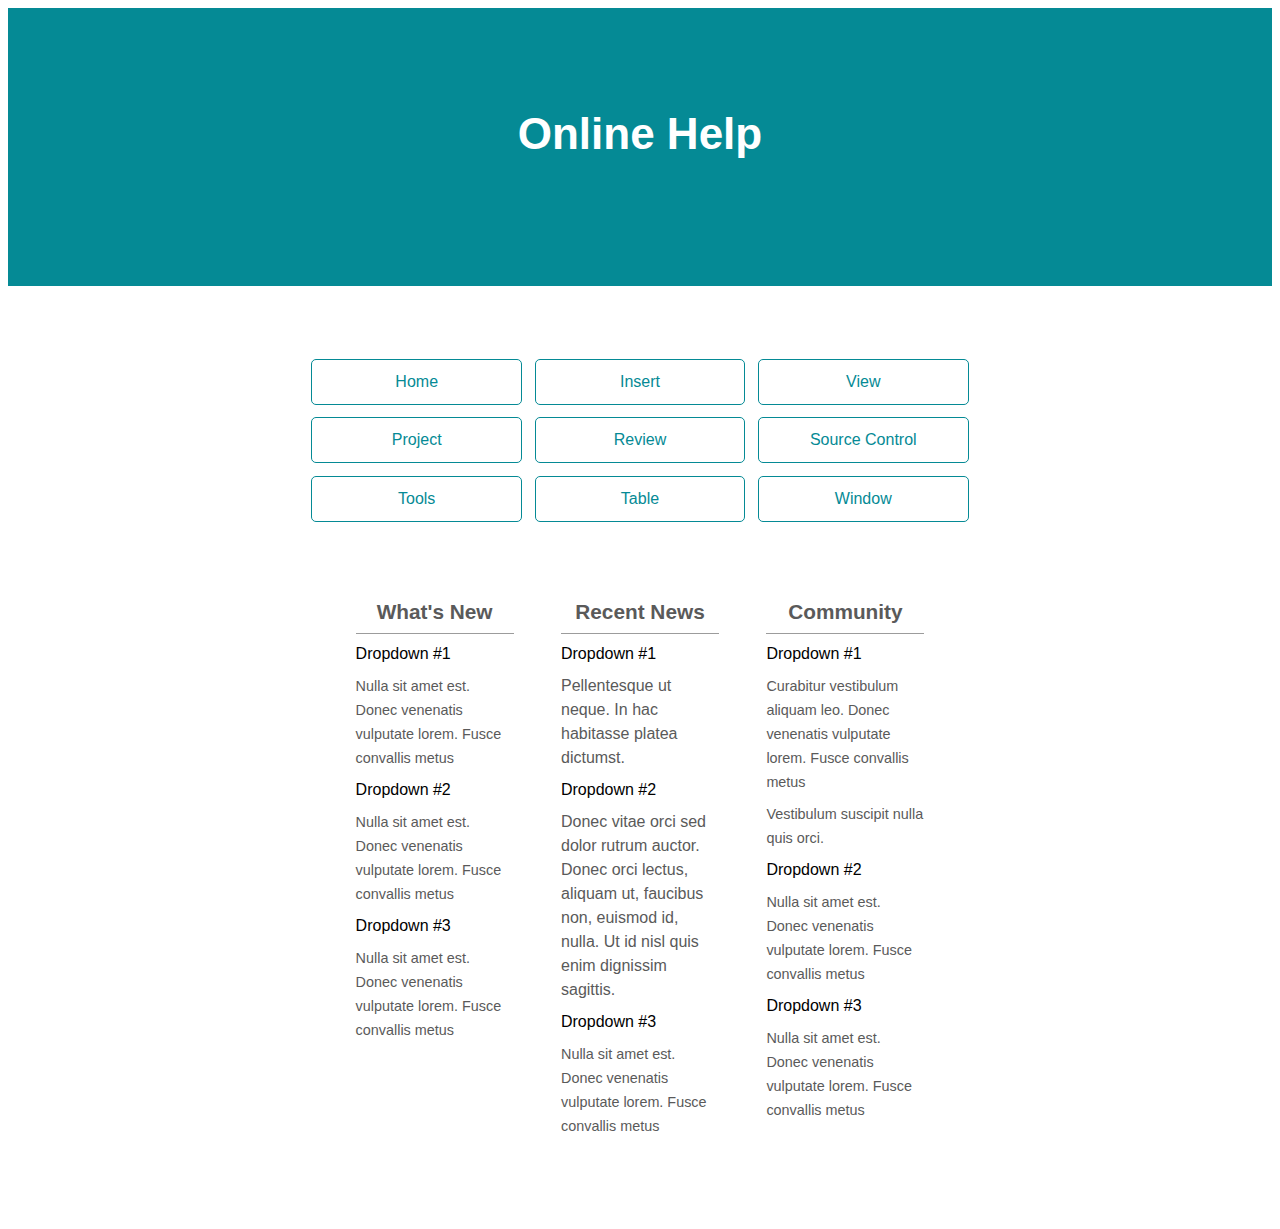
<file: Content/Home.htm>
﻿<?xml version="1.0" encoding="utf-8"?>
<html xmlns:MadCap="http://www.madcapsoftware.com/Schemas/MadCap.xsd" MadCap:lastBlockDepth="7" MadCap:lastHeight="1410" MadCap:lastWidth="899" class="home-page" style="mc-master-page: url('Resources/MasterPages/HomePage.flmsp');" MadCap:searchable="False" MadCap:onlyLocalStylesheets="True">
    <head>
        <link href="Resources/Stylesheets/StylesForHomePage.css" rel="stylesheet" type="text/css" />
    </head>
    <body>
        <div class="topic-hero">
            <h1><MadCap:variable name="General.ProductName" /> Online Help</h1>
            <MadCap:searchBarProxy data-mc-skin="/Project/Skins/SearchHome.flskn" />
        </div>
        <div class="home-tiles-container">
            <div class="home-tiles">
                <div>
                    <p class="tile-title"><a href="Sample Landing Topic.htm" class="home-button">Home</a>
                    </p>
                </div>
                <div>
                    <p class="tile-title"><a href="Sample Landing Topic.htm" class="home-button">Insert</a>
                    </p>
                </div>
                <div>
                    <p class="tile-title"><a href="Sample Landing Topic.htm" class="home-button">View</a>
                    </p>
                </div>
            </div>
            <div class="home-tiles">
                <div>
                    <p class="tile-title"><a href="Sample Landing Topic.htm" class="home-button">Project</a>
                    </p>
                </div>
                <div>
                    <p class="tile-title"><a href="Sample Landing Topic.htm" class="home-button">Review</a>
                    </p>
                </div>
                <div>
                    <p class="tile-title"><a href="Sample Landing Topic.htm" class="home-button">Source Control</a>
                    </p>
                </div>
            </div>
            <div class="home-tiles">
                <div>
                    <p class="tile-title"><a href="Sample Landing Topic.htm" class="home-button">Tools</a>
                    </p>
                </div>
                <div>
                    <p class="tile-title"><a href="Sample Landing Topic.htm" class="home-button">Table</a>
                    </p>
                </div>
                <div>
                    <p class="tile-title"><a href="Sample Landing Topic.htm" class="home-button">Window</a>
                    </p>
                </div>
            </div>
        </div>
        <div class="info-container">
            <div class="info-section">
                <div>
                    <p class="info-title">What's New</p>
                    <MadCap:dropDown>
                        <MadCap:dropDownHead>
                            <MadCap:dropDownHotspot>Dropdown #1</MadCap:dropDownHotspot>
                        </MadCap:dropDownHead>
                        <MadCap:dropDownBody>
                            <p class="info-content">Nulla sit amet est. Donec venenatis vulputate lorem. Fusce convallis metus </p>
                        </MadCap:dropDownBody>
                    </MadCap:dropDown>
                    <MadCap:dropDown>
                        <MadCap:dropDownHead>
                            <MadCap:dropDownHotspot>Dropdown #2 </MadCap:dropDownHotspot>
                        </MadCap:dropDownHead>
                        <MadCap:dropDownBody>
                            <p class="info-content">Nulla sit amet est. Donec venenatis vulputate lorem. Fusce convallis metus </p>
                        </MadCap:dropDownBody>
                    </MadCap:dropDown>
                    <MadCap:dropDown>
                        <MadCap:dropDownHead>
                            <MadCap:dropDownHotspot>Dropdown #3 </MadCap:dropDownHotspot>
                        </MadCap:dropDownHead>
                        <MadCap:dropDownBody>
                            <p class="info-content">Nulla sit amet est. Donec venenatis vulputate lorem. Fusce convallis metus </p>
                        </MadCap:dropDownBody>
                    </MadCap:dropDown>
                </div>
                <div>
                    <p class="info-title">Recent News</p>
                    <MadCap:dropDown>
                        <MadCap:dropDownHead>
                            <MadCap:dropDownHotspot>Dropdown #1</MadCap:dropDownHotspot>
                        </MadCap:dropDownHead>
                        <MadCap:dropDownBody>
                            <p>Pellentesque ut neque. In hac habitasse platea dictumst. </p>
                        </MadCap:dropDownBody>
                    </MadCap:dropDown>
                    <MadCap:dropDown>
                        <MadCap:dropDownHead>
                            <MadCap:dropDownHotspot>Dropdown #2</MadCap:dropDownHotspot>
                        </MadCap:dropDownHead>
                        <MadCap:dropDownBody>
                            <p>Donec vitae orci sed dolor rutrum auctor. Donec orci lectus, aliquam ut, faucibus non, euismod id, nulla. Ut id nisl quis enim dignissim sagittis.</p>
                        </MadCap:dropDownBody>
                    </MadCap:dropDown>
                    <MadCap:dropDown>
                        <MadCap:dropDownHead>
                            <MadCap:dropDownHotspot>Dropdown #3 </MadCap:dropDownHotspot>
                        </MadCap:dropDownHead>
                        <MadCap:dropDownBody>
                            <p class="info-content">Nulla sit amet est. Donec venenatis vulputate lorem. Fusce convallis metus </p>
                        </MadCap:dropDownBody>
                    </MadCap:dropDown>
                </div>
                <div>
                    <p class="info-title">Community</p>
                    <MadCap:dropDown>
                        <MadCap:dropDownHead>
                            <MadCap:dropDownHotspot>Dropdown #1</MadCap:dropDownHotspot>
                        </MadCap:dropDownHead>
                        <MadCap:dropDownBody>
                            <p class="info-content">Curabitur vestibulum aliquam leo. Donec venenatis vulputate lorem. Fusce convallis metus </p>
                            <p class="info-content">Vestibulum suscipit nulla quis orci.</p>
                        </MadCap:dropDownBody>
                    </MadCap:dropDown>
                    <MadCap:dropDown>
                        <MadCap:dropDownHead>
                            <MadCap:dropDownHotspot>Dropdown #2 </MadCap:dropDownHotspot>
                        </MadCap:dropDownHead>
                        <MadCap:dropDownBody>
                            <p class="info-content">Nulla sit amet est. Donec venenatis vulputate lorem. Fusce convallis metus </p>
                        </MadCap:dropDownBody>
                    </MadCap:dropDown>
                    <MadCap:dropDown>
                        <MadCap:dropDownHead>
                            <MadCap:dropDownHotspot>Dropdown #3 </MadCap:dropDownHotspot>
                        </MadCap:dropDownHead>
                        <MadCap:dropDownBody>
                            <p class="info-content">Nulla sit amet est. Donec venenatis vulputate lorem. Fusce convallis metus </p>
                        </MadCap:dropDownBody>
                    </MadCap:dropDown>
                </div>
            </div>
        </div>
    </body>
</html>
</file>
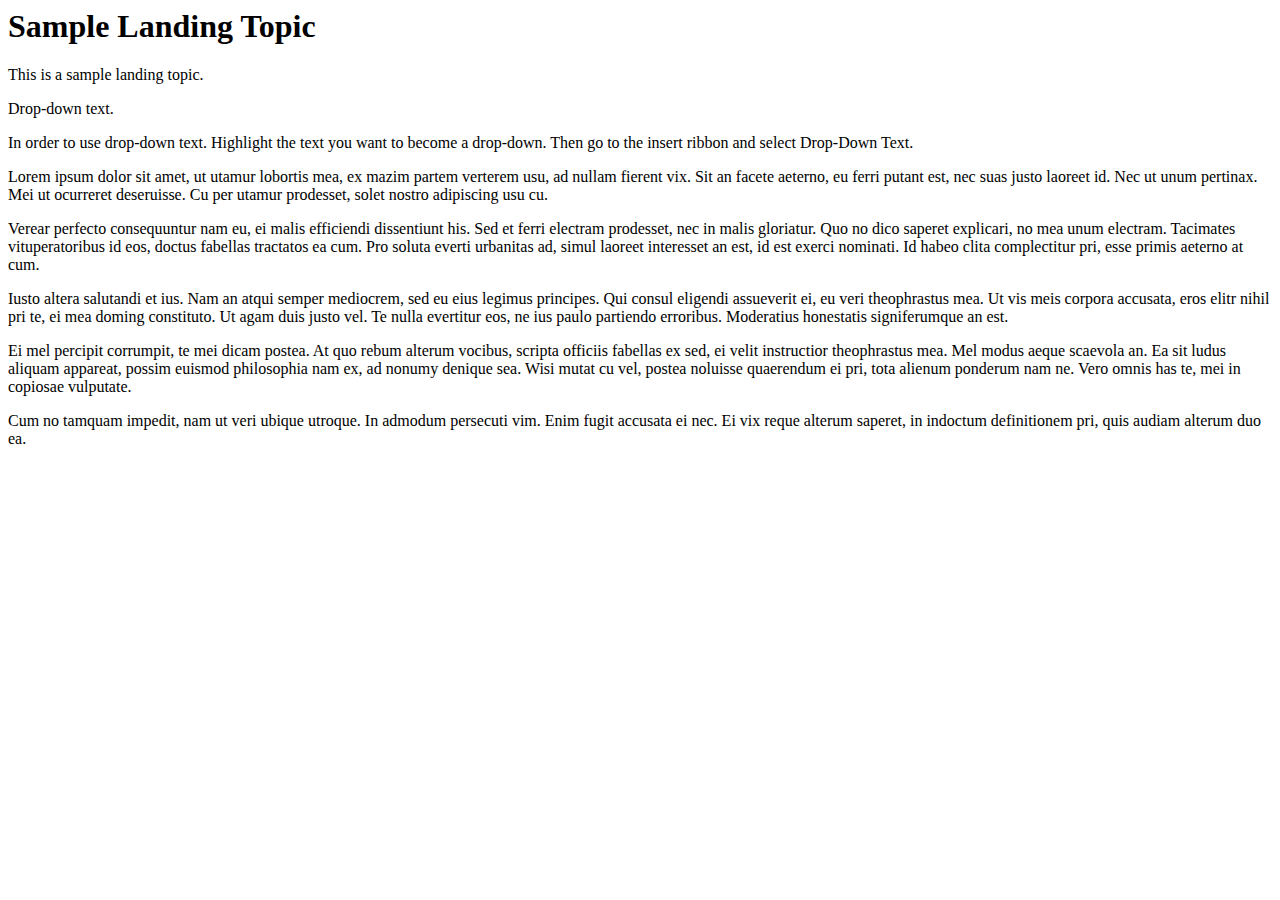
<file: Content/Sample Landing Topic.htm>
﻿<?xml version="1.0" encoding="utf-8"?>
<html xmlns:MadCap="http://www.madcapsoftware.com/Schemas/MadCap.xsd" MadCap:lastBlockDepth="4" MadCap:lastHeight="974" MadCap:lastWidth="526">
    <head>
    </head>
    <body>
        <h1>Sample Landing Topic</h1>
        <p>This is a sample landing topic. </p>
        <MadCap:dropDown>
            <MadCap:dropDownHead>
                <MadCap:dropDownHotspot>Drop-down text.</MadCap:dropDownHotspot>
            </MadCap:dropDownHead>
            <MadCap:dropDownBody>
                <p>In order to use drop-down text. Highlight the text you want to become a drop-down. Then go to the insert ribbon and select Drop-Down Text.</p>
            </MadCap:dropDownBody>
        </MadCap:dropDown>
        <p>Lorem ipsum dolor sit amet, ut utamur lobortis mea, ex mazim partem verterem usu, ad nullam fierent vix. Sit an facete aeterno, eu ferri putant est, nec suas justo laoreet id. Nec ut unum pertinax. Mei ut ocurreret deseruisse. Cu per utamur prodesset, solet nostro adipiscing usu cu.</p>
        <p>Verear perfecto consequuntur nam eu, ei malis efficiendi dissentiunt his. Sed et ferri electram prodesset, nec in malis gloriatur. Quo no dico saperet explicari, no mea unum electram. Tacimates vituperatoribus id eos, doctus fabellas tractatos ea cum. Pro soluta everti urbanitas ad, simul laoreet interesset an est, id est exerci nominati. Id habeo clita complectitur pri, esse primis aeterno at cum.</p>
        <p>Iusto altera salutandi et ius. Nam an atqui semper mediocrem, sed eu eius legimus principes. Qui consul eligendi assueverit ei, eu veri theophrastus mea. Ut vis meis corpora accusata, eros elitr nihil pri te, ei mea doming constituto. Ut agam duis justo vel. Te nulla evertitur eos, ne ius paulo partiendo erroribus. Moderatius honestatis signiferumque an est.</p>
        <p>Ei mel percipit corrumpit, te mei dicam postea. At quo rebum alterum vocibus, scripta officiis fabellas ex sed, ei velit instructior theophrastus mea. Mel modus aeque scaevola an. Ea sit ludus aliquam appareat, possim euismod philosophia nam ex, ad nonumy denique sea. Wisi mutat cu vel, postea noluisse quaerendum ei pri, tota alienum ponderum nam ne. Vero omnis has te, mei in copiosae vulputate.</p>
        <p>Cum no tamquam impedit, nam ut veri ubique utroque. In admodum persecuti vim. Enim fugit accusata ei nec. Ei vix reque alterum saperet, in indoctum definitionem pri, quis audiam alterum duo ea.</p>
    </body>
</html>
</file>
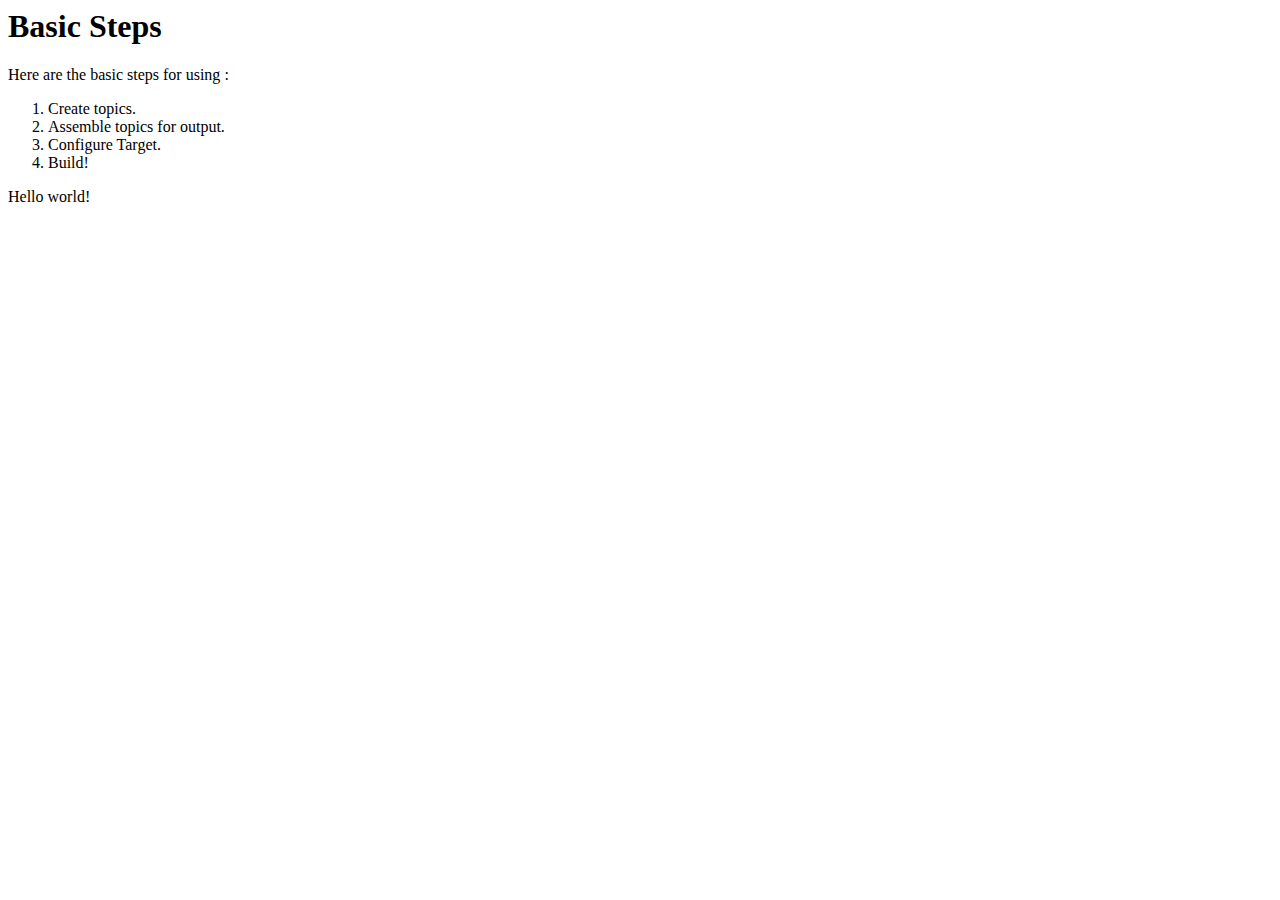
<file: Content/A_Getting Started/Basic Steps.htm>
﻿<?xml version="1.0" encoding="utf-8"?>
<html xmlns:MadCap="http://www.madcapsoftware.com/Schemas/MadCap.xsd">
    <head>
        <link href="" rel="stylesheet" type="text/css" />
    </head>
    <body>
        <h1>Basic Steps</h1>
        <p>Here are the basic steps for using <MadCap:variable name="General.ProductName" />:</p>
        <ol>
            <li>Create topics.</li>
            <li>Assemble topics for output.</li>
            <li>Configure Target.</li>
            <li>Build!</li>
        </ol>
        <p>Hello world!</p>
    </body>
</html>
</file>
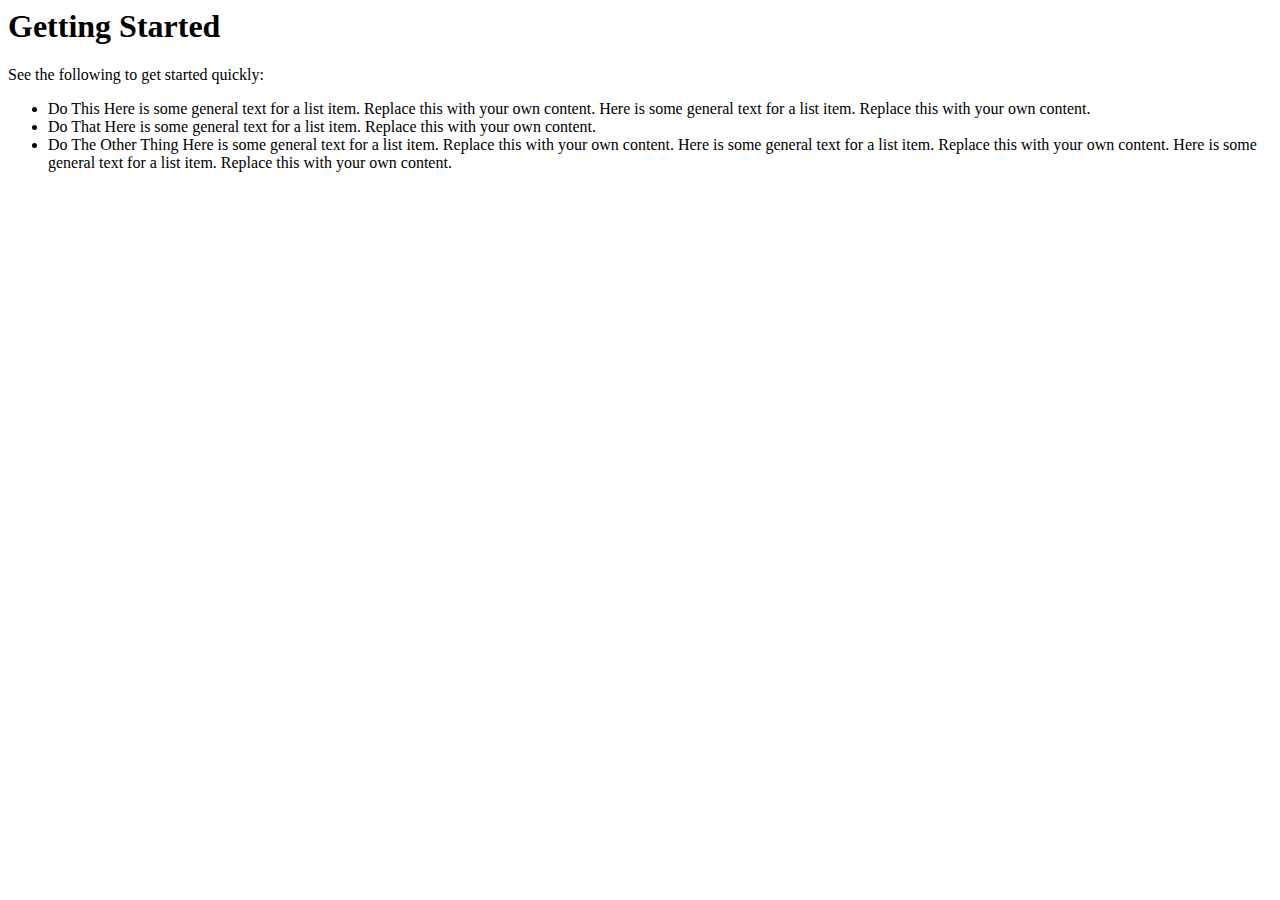
<file: Content/A_Getting Started/Getting Started.htm>
<?xml version="1.0" encoding="utf-8"?>
<html xmlns:MadCap="http://www.madcapsoftware.com/Schemas/MadCap.xsd" MadCap:lastBlockDepth="4" MadCap:lastHeight="301" MadCap:lastWidth="914">
    <head>
        <link href="" rel="stylesheet" type="text/css" />
    </head>
    <body>
        <h1>Getting Started</h1>
        <p>See the following to get started quickly:</p>
        <ul>
            <li><span class="SetOffFirstLevel">Do This </span>Here is some general text for a list item. Replace this with your own content. Here is some general text for a list item. Replace this with your own content.</li>
            <li><span class="SetOffFirstLevel">Do That </span>Here is some general text for a list item. Replace this with your own content.</li>
            <li><span class="SetOffFirstLevel">Do The Other Thing </span>Here is some general text for a list item. Replace this with your own content. Here is some general text for a list item. Replace this with your own content. Here is some general text for a list item. Replace this with your own content.</li>
        </ul>
    </body>
</html>
</file>
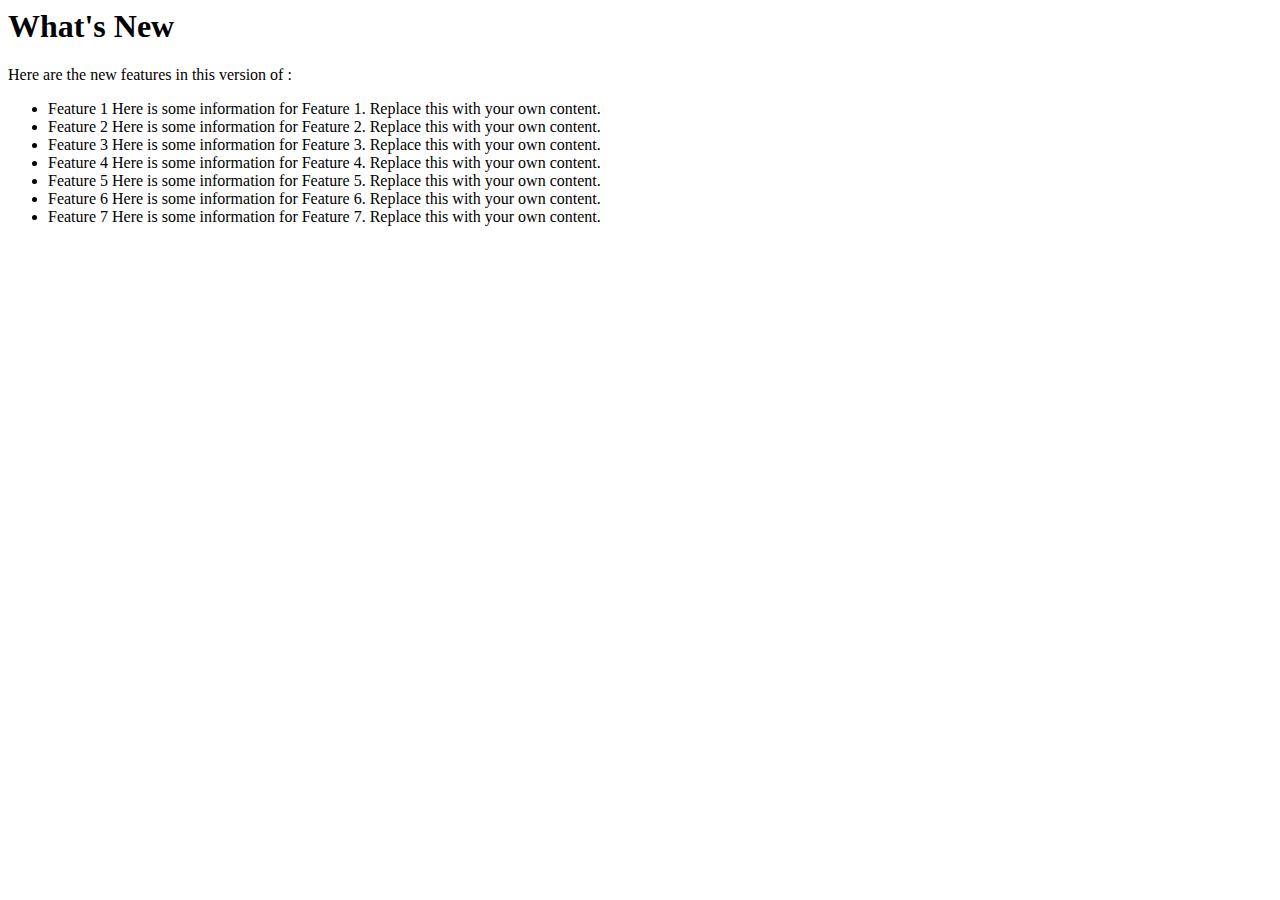
<file: Content/A_Getting Started/Whats New.htm>
<?xml version="1.0" encoding="utf-8"?>
<html xmlns:MadCap="http://www.madcapsoftware.com/Schemas/MadCap.xsd" MadCap:lastBlockDepth="4" MadCap:lastHeight="333" MadCap:lastWidth="932">
    <head>
        <link href="" rel="stylesheet" type="text/css" />
    </head>
    <body class="row">
        <h1>What's New </h1>
        <p>Here are the new features in this version of <MadCap:variable name="General.ProductName" />:</p>
        <ul>
            <li><span class="SetOffFirstLevel">Feature 1 </span>Here is some information for Feature 1. Replace this with your own content.</li>
            <li><span class="SetOffFirstLevel">Feature 2 </span>Here is some information for Feature 2. Replace this with your own content.</li>
            <li><span class="SetOffFirstLevel">Feature 3 </span>Here is some information for Feature 3. Replace this with your own content.</li>
            <li><span class="SetOffFirstLevel">Feature 4 </span>Here is some information for Feature 4. Replace this with your own content.</li>
            <li><span class="SetOffFirstLevel">Feature 5 </span>Here is some information for Feature 5. Replace this with your own content.</li>
            <li><span class="SetOffFirstLevel">Feature 6 </span>Here is some information for Feature 6. Replace this with your own content.</li>
            <li><span class="SetOffFirstLevel">Feature 7 </span>Here is some information for Feature 7. Replace this with your own content.</li>
        </ul>
    </body>
</html>
</file>
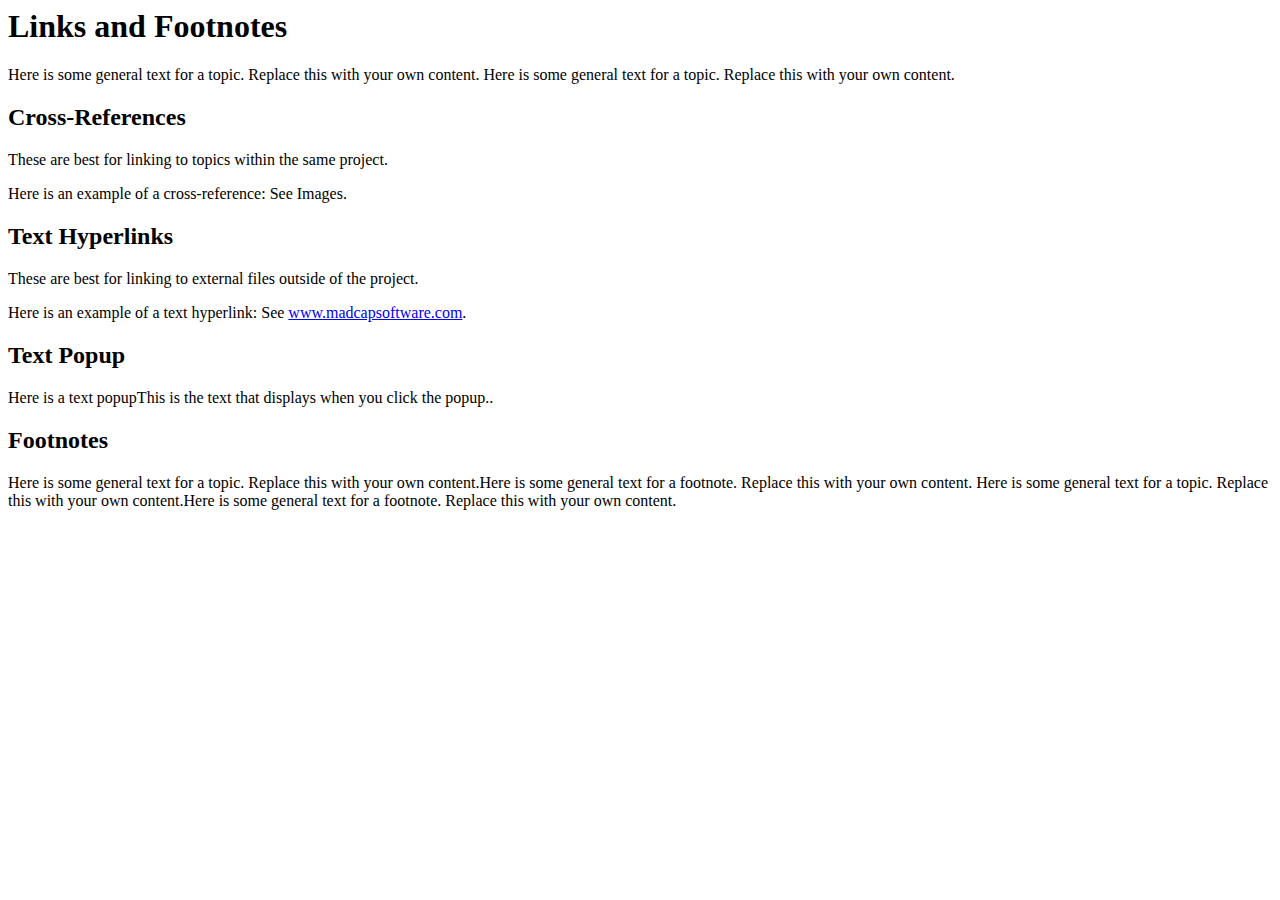
<file: Content/B_Links and Lists/Links.htm>
<?xml version="1.0" encoding="utf-8"?>
<html xmlns:MadCap="http://www.madcapsoftware.com/Schemas/MadCap.xsd" MadCap:lastBlockDepth="4" MadCap:lastHeight="654" MadCap:lastWidth="1490">
    <head>
        <link href="" rel="stylesheet" type="text/css" />
    </head>
    <body>
        <h1>
            <MadCap:concept term="LinksLists" />
            <MadCap:keyword term="Links" />Links and Footnotes</h1>
        <p>Here is some general text for a topic. Replace this with your own content. Here is some general text for a topic. Replace this with your own content.</p>
        <h2>
            <MadCap:keyword term="Cross-references" />Cross-References</h2>
        <p>These are best for linking to topics within the same project.</p>
        <p>Here is an example of a cross-reference: See <MadCap:xref href="../D_Images/Images.htm">Images</MadCap:xref>.</p>
        <h2>
            <MadCap:keyword term="Text hyperlinks;Hyperlinks" />Text Hyperlinks</h2>
        <p>These are best for linking to external files outside of the project.</p>
        <p>Here is an example of a text hyperlink:&#160;See <a href="http://www.madcapsoftware.com/" target="_blank">www.madcapsoftware.com</a>.</p>
        <h2 MadCap:conditions="General.Online">
            <MadCap:keyword term="Popups" />Text Popup</h2>
        <p MadCap:conditions="General.Online">Here is a <MadCap:popup><MadCap:popupHead>text popup</MadCap:popupHead><MadCap:popupBody>This is the text that displays when you click the popup.</MadCap:popupBody></MadCap:popup>.</p>
        <h2>
            <MadCap:keyword term="Footnotes">
            </MadCap:keyword>Footnotes</h2>
        <p>Here is some general text for a topic. Replace this with your own content.<MadCap:footnote style="mc-footnote-position: page;">Here is some general text for a footnote. Replace this with your own content.</MadCap:footnote> Here is some general text for a topic. Replace this with your own content.<MadCap:footnote style="mc-footnote-position: page;">Here is some general text for a footnote. Replace this with your own content.</MadCap:footnote></p>
    </body>
</html>
</file>
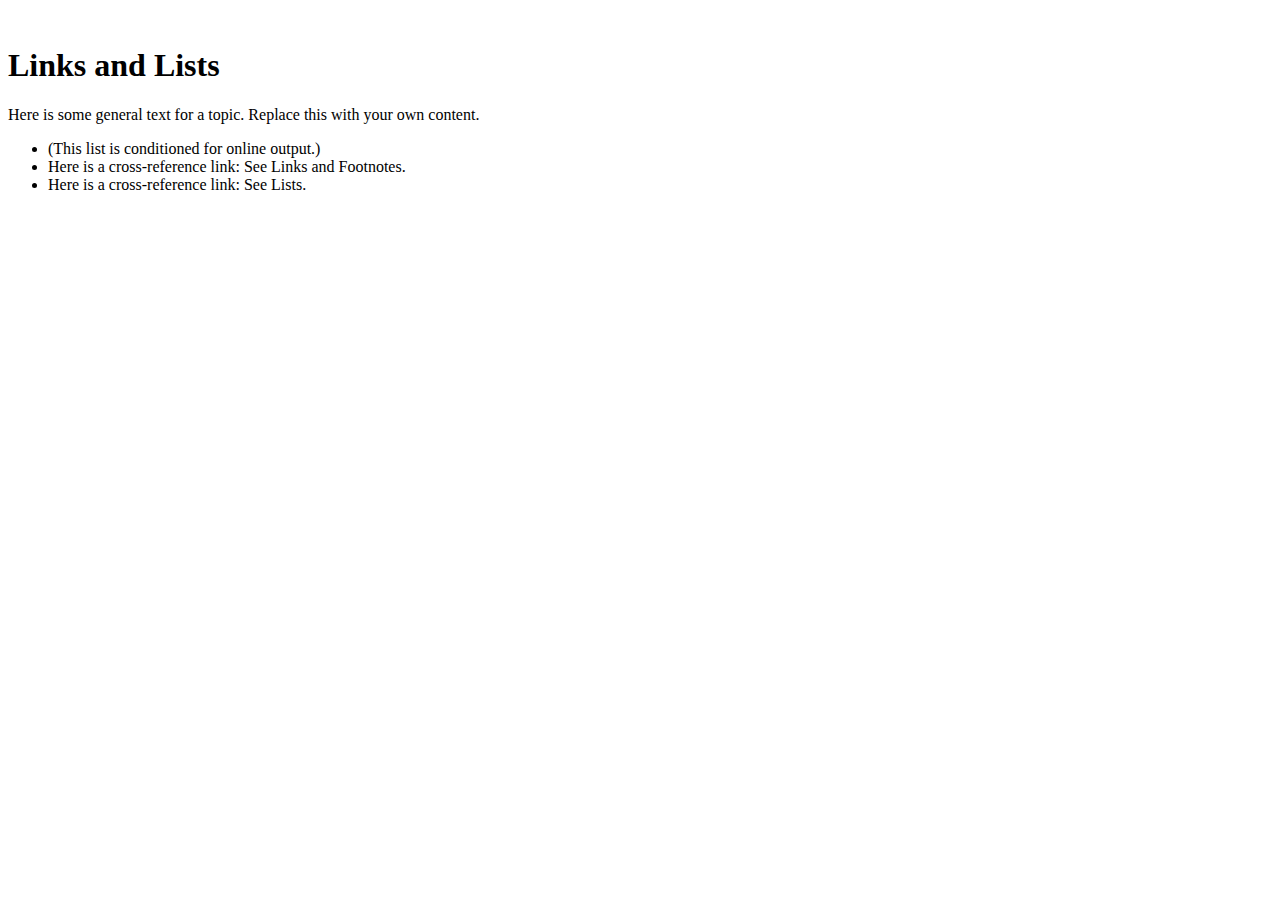
<file: Content/B_Links and Lists/LinksAndLists.htm>
﻿<?xml version="1.0" encoding="utf-8"?>
<html xmlns:MadCap="http://www.madcapsoftware.com/Schemas/MadCap.xsd" MadCap:lastBlockDepth="4" MadCap:lastHeight="456" MadCap:lastWidth="478">
    <head>
        <link href="" rel="stylesheet" type="text/css" />
    </head>
    <body>
        <p class="ChapterNumber" MadCap:autonum="CHAPTER 1" MadCap:conditions="General.PDF">&#160;</p>
        <h1>
            <MadCap:concept term="LinksLists" />
            <MadCap:keyword term="Links;Lists" />Links and Lists</h1>
        <p class="FirstPageOfChapter">Here is some general text for a topic. Replace this with your own content.</p>
        <MadCap:snippetBlock src="../Resources/Snippets/MiniTOC.flsnp" MadCap:conditions="General.PDF" />
        <ul MadCap:conditions="General.Online">
            <li>(This list is conditioned for online output.)</li>
            <li>Here is a cross-reference link: See <MadCap:xref href="Links.htm">Links and Footnotes</MadCap:xref>.</li>
            <li>Here is a cross-reference link: See <MadCap:xref href="Lists.htm">Lists</MadCap:xref>.</li>
        </ul>
    </body>
</html>
</file>
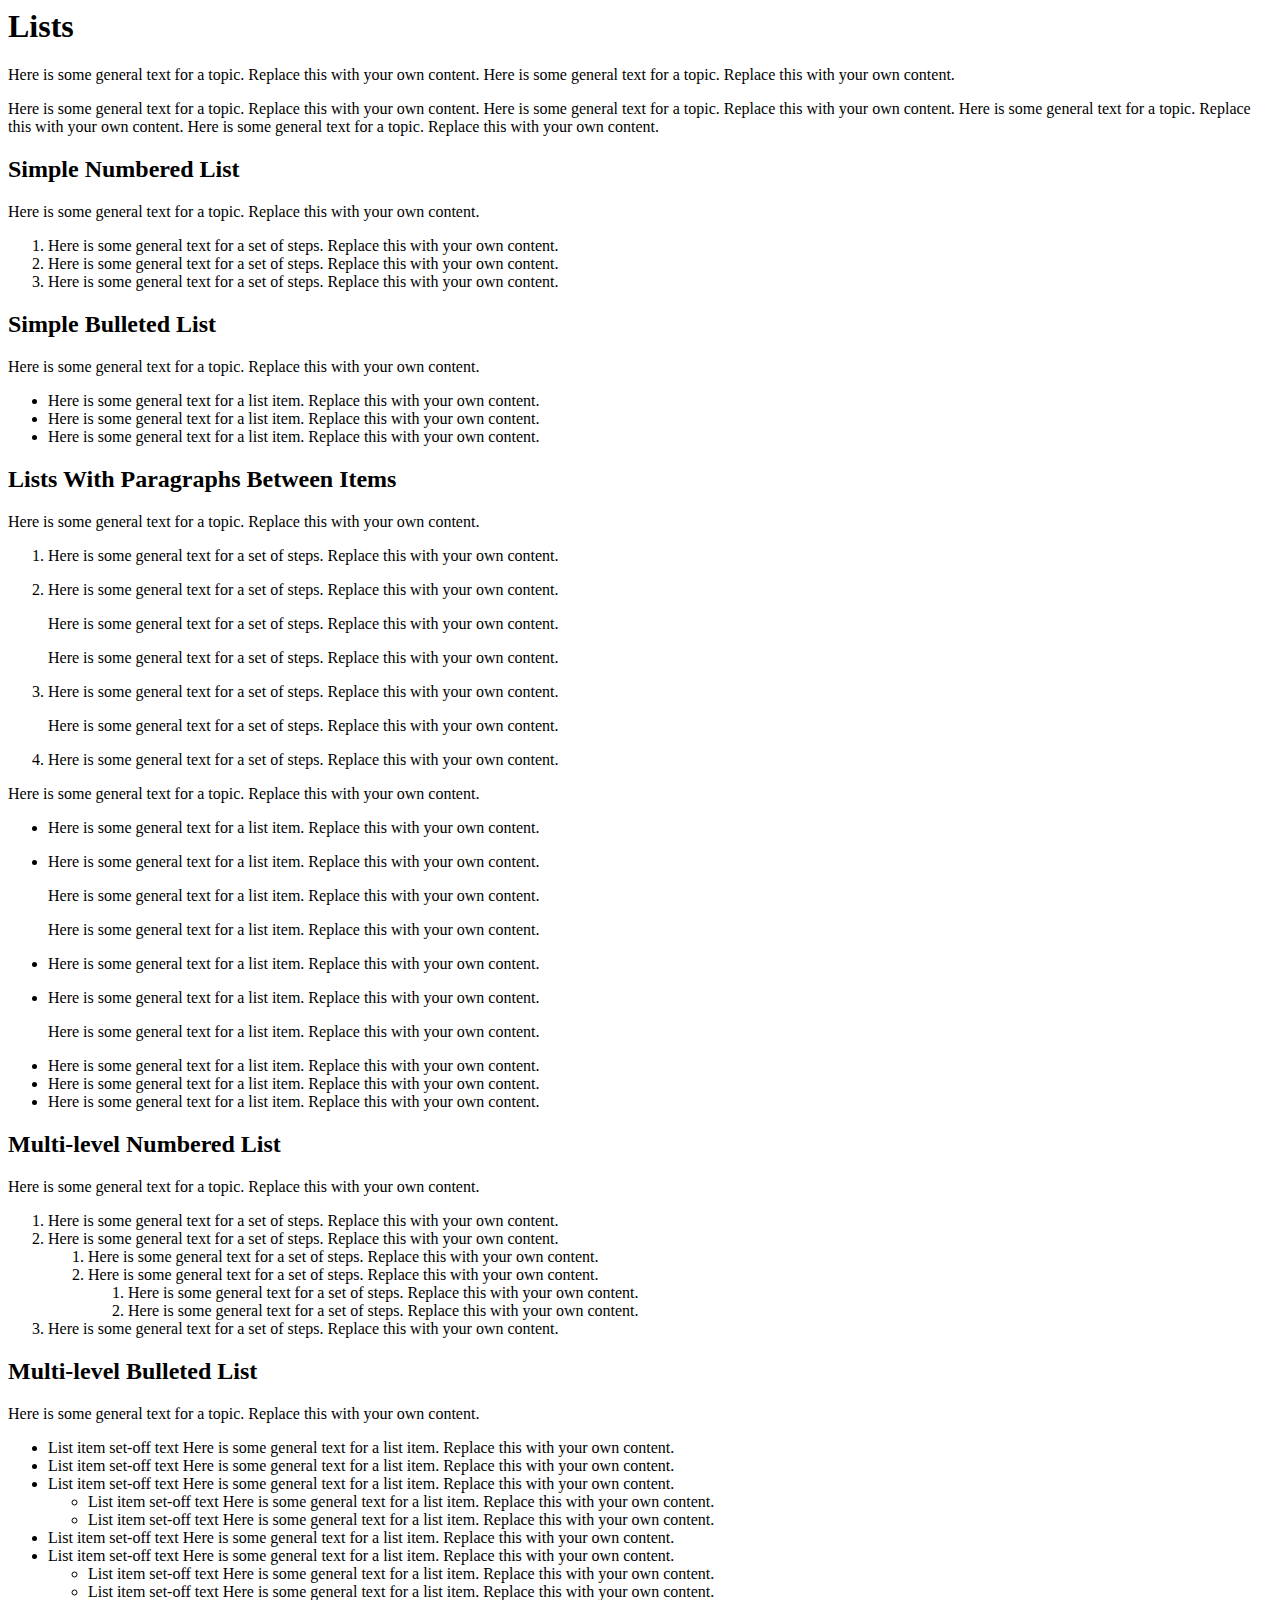
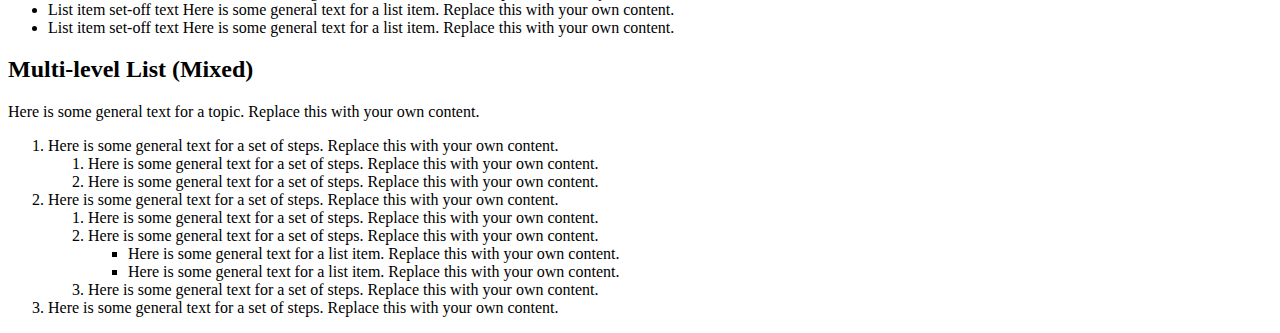
<file: Content/B_Links and Lists/Lists.htm>
<?xml version="1.0" encoding="utf-8"?>
<html xmlns:MadCap="http://www.madcapsoftware.com/Schemas/MadCap.xsd" MadCap:lastBlockDepth="8" MadCap:lastHeight="2995" MadCap:lastWidth="704">
    <head>
        <link href="" rel="stylesheet" type="text/css" />
    </head>
    <body>
        <h1>
            <MadCap:concept term="LinksLists" />
            <MadCap:keyword term="Lists" />Lists</h1>
        <p MadCap:conditions="PrintGuides.UserGuideA,General.Online">Here is some general text for a topic. Replace this with your own content. Here is some general text for a topic. Replace this with your own content.</p>
        <p class="FirstPageOfChapter" MadCap:conditions="PrintGuides.UserGuideB">Here is some general text for a topic. Replace this with your own content. Here is some general text for a topic. Replace this with your own content. Here is some general text for a topic. Replace this with your own content. Here is some general text for a topic. Replace this with your own content.</p>
        <MadCap:snippetBlock src="../Resources/Snippets/MiniTOC.flsnp" MadCap:conditions="PrintGuides.UserGuideB" />
        <h2>
            <MadCap:keyword term="Lists:numbered;Numbered lists" />Simple Numbered List</h2>
        <p>Here is some general text for a topic. Replace this with your own content.</p>
        <ol>
            <li>Here is some general text for a set of steps. Replace this with your own content.</li>
            <li>Here is some general text for a set of steps. Replace this with your own content.</li>
            <li>Here is some general text for a set of steps. Replace this with your own content.</li>
        </ol>
        <h2>
            <MadCap:keyword term="Lists:bulleted;Bulleted lists" />Simple Bulleted List</h2>
        <p>Here is some general text for a topic. Replace this with your own content.</p>
        <ul>
            <li>Here is some general text for a list item. Replace this with your own content.</li>
            <li>Here is some general text for a list item. Replace this with your own content.</li>
            <li>Here is some general text for a list item. Replace this with your own content.</li>
        </ul>
        <h2>Lists With Paragraphs Between Items</h2>
        <p>Here is some general text for a topic. Replace this with your own content.</p>
        <ol>
            <li>Here is some general text for a set of steps. Replace this with your own content.</li>
            <li>
                <p>Here is some general text for a set of steps. Replace this with your own content.</p>
                <p>Here is some general text for a set of steps. Replace this with your own content.</p>
                <p>Here is some general text for a set of steps. Replace this with your own content.</p>
            </li>
            <li>
                <p>Here is some general text for a set of steps. Replace this with your own content.</p>
                <p>Here is some general text for a set of steps. Replace this with your own content.</p>
            </li>
            <li>Here is some general text for a set of steps. Replace this with your own content.</li>
        </ol>
        <p>Here is some general text for a topic. Replace this with your own content.</p>
        <ul>
            <li>Here is some general text for a list item. Replace this with your own content.</li>
            <li>
                <p>Here is some general text for a list item. Replace this with your own content.</p>
                <p>Here is some general text for a list item. Replace this with your own content.</p>
                <p>Here is some general text for a list item. Replace this with your own content.</p>
            </li>
            <li>Here is some general text for a list item. Replace this with your own content.</li>
            <li>
                <p>Here is some general text for a list item. Replace this with your own content.</p>
                <p>Here is some general text for a list item. Replace this with your own content.</p>
            </li>
            <li>Here is some general text for a list item. Replace this with your own content.</li>
            <li>Here is some general text for a list item. Replace this with your own content.</li>
            <li>Here is some general text for a list item. Replace this with your own content.</li>
        </ul>
        <h2>
            <MadCap:keyword term="Lists:multi-level;Multi-level lists" />Multi-level Numbered List</h2>
        <p>Here is some general text for a topic. Replace this with your own content.</p>
        <ol>
            <li>Here is some general text for a set of steps. Replace this with your own content.</li>
            <li>Here is some general text for a set of steps. Replace this with your own content.<ol><li>Here is some general text for a set of steps. Replace this with your own content.</li><li>Here is some general text for a set of steps. Replace this with your own content.<ol><li>Here is some general text for a set of steps. Replace this with your own content.</li><li>Here is some general text for a set of steps. Replace this with your own content.</li></ol></li></ol></li>
            <li>Here is some general text for a set of steps. Replace this with your own content.</li>
        </ol>
        <h2>Multi-level Bulleted List</h2>
        <p>Here is some general text for a topic. Replace this with your own content.</p>
        <ul>
            <li><span class="SetOffFirstLevel">List item set-off text </span>Here is some general text for a list item. Replace this with your own content.</li>
            <li><span class="SetOffFirstLevel">List item set-off text </span>Here is some general text for a list item. Replace this with your own content.</li>
            <li><span class="SetOffFirstLevel">List item set-off text </span>Here is some general text for a list item. Replace this with your own content.<ul><li><span class="SetOffSecondLevel">List item set-off text </span>Here is some general text for a list item. Replace this with your own content.</li><li><span class="SetOffSecondLevel">List item set-off text </span>Here is some general text for a list item. Replace this with your own content.</li></ul></li>
            <li><span class="SetOffFirstLevel">List item set-off text </span> Here is some general text for a list item. Replace this with your own content.</li>
            <li><span class="SetOffFirstLevel">List item set-off text </span>Here is some general text for a list item. Replace this with your own content.<ul><li><span class="SetOffSecondLevel">List item set-off text </span>Here is some general text for a list item. Replace this with your own content.</li><li><span class="SetOffSecondLevel">List item set-off text </span>Here is some general text for a list item. Replace this with your own content.</li></ul></li>
            <li><span class="SetOffFirstLevel">List item set-off text </span>Here is some general text for a list item. Replace this with your own content.</li>
            <li><span class="SetOffFirstLevel">List item set-off text </span>Here is some general text for a list item. Replace this with your own content.</li>
        </ul>
        <h2>Multi-level List (Mixed)</h2>
        <p>Here is some general text for a topic. Replace this with your own content.</p>
        <ol>
            <li>Here is some general text for a set of steps. Replace this with your own content.<ol><li>Here is some general text for a set of steps. Replace this with your own content.</li><li>Here is some general text for a set of steps. Replace this with your own content.</li></ol></li>
            <li>Here is some general text for a set of steps. Replace this with your own content.<ol><li>Here is some general text for a set of steps. Replace this with your own content.</li><li>Here is some general text for a set of steps. Replace this with your own content.<ul class="FirstLevelLessIndentation"><li>Here is some general text for a list item. Replace this with your own content.</li><li>Here is some general text for a list item. Replace this with your own content.</li></ul></li><li>Here is some general text for a set of steps. Replace this with your own content.</li></ol></li>
            <li>Here is some general text for a set of steps. Replace this with your own content.</li>
        </ol>
    </body>
</html>
</file>
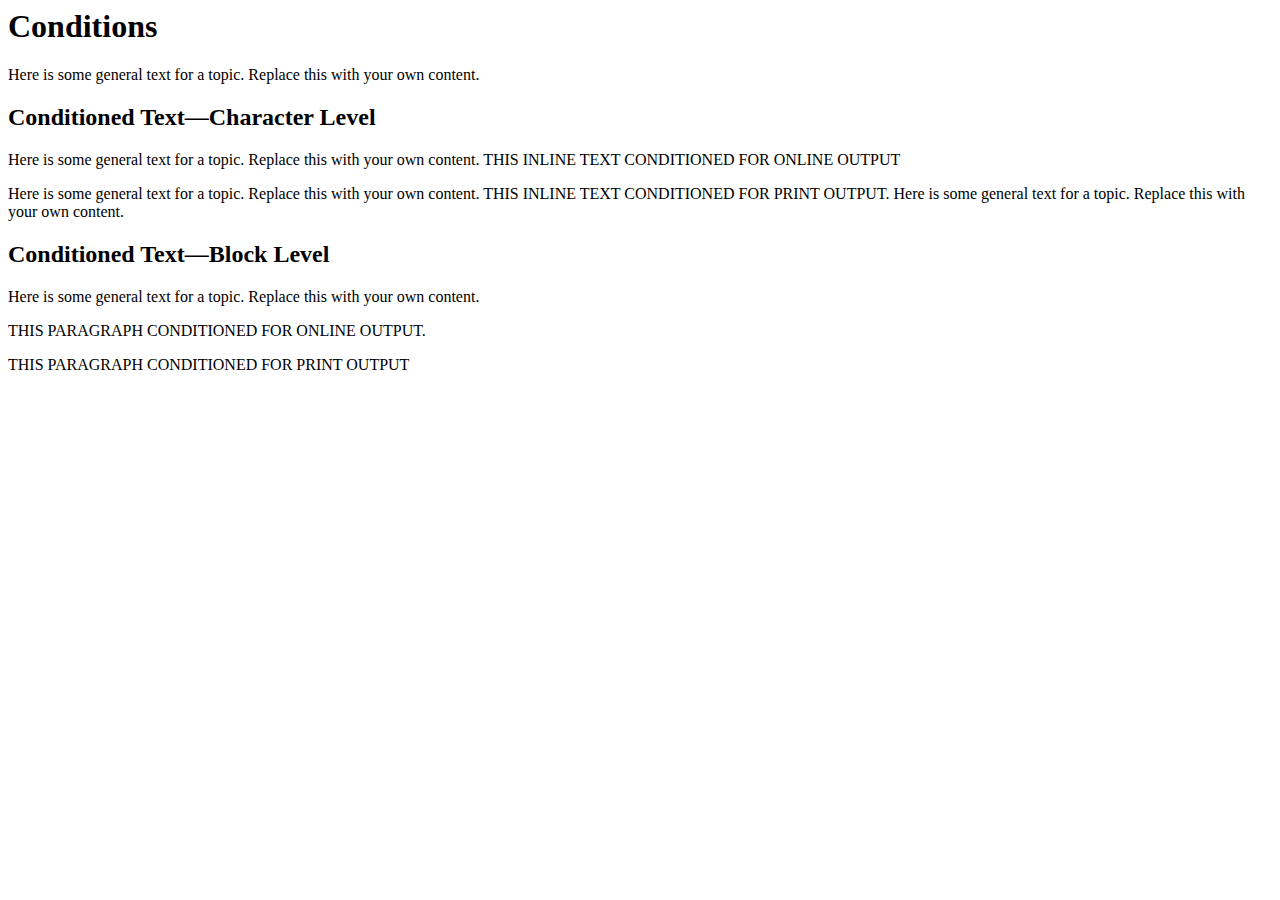
<file: Content/C_Conditions Notes Tables/Conditions.htm>
<?xml version="1.0" encoding="utf-8"?>
<html xmlns:MadCap="http://www.madcapsoftware.com/Schemas/MadCap.xsd" MadCap:lastBlockDepth="2" MadCap:lastHeight="502" MadCap:lastWidth="771">
    <head><title></title>
        <meta name="template" content="Flare.htt" />
        <link href="" rel="stylesheet" type="text/css" />
    </head>
    <body>
        <h1>
            <MadCap:concept term="ConditionsBlockElementsTables" />
            <MadCap:keyword term="Conditions" />Conditions</h1>
        <p>Here is some general text for a topic. Replace this with your own content.</p>
        <h2>
            <MadCap:keyword term="Conditions:character level">
            </MadCap:keyword>Conditioned Text—Character Level</h2>
        <p>Here is some general text for a topic. Replace this with your own content. <MadCap:conditionalText MadCap:conditions="General.Online">THIS INLINE TEXT CONDITIONED FOR <span class="Emphasis">ONLINE OUTPUT</span></MadCap:conditionalText></p>
        <p>Here is some general text for a topic. Replace this with your own content. <MadCap:conditionalText MadCap:conditions="General.PDF">THIS INLINE TEXT CONDITIONED FOR <span class="Emphasis">PRINT OUTPUT</span>.</MadCap:conditionalText> Here is some general text for a topic. Replace this with your own content. </p>
        <h2>
            <MadCap:keyword term="Conditions:block level">
            </MadCap:keyword>Conditioned Text—Block Level</h2>
        <p>Here is some general text for a topic. Replace this with your own content.</p>
        <p MadCap:conditions="General.Online">THIS PARAGRAPH CONDITIONED FOR <span class="Emphasis">ONLINE OUTPUT</span>. </p>
        <p MadCap:conditions="General.PDF"> THIS PARAGRAPH CONDITIONED FOR <span class="Emphasis">PRINT OUTPUT</span> <![CDATA[ ]]></p>
    </body>
</html>
</file>
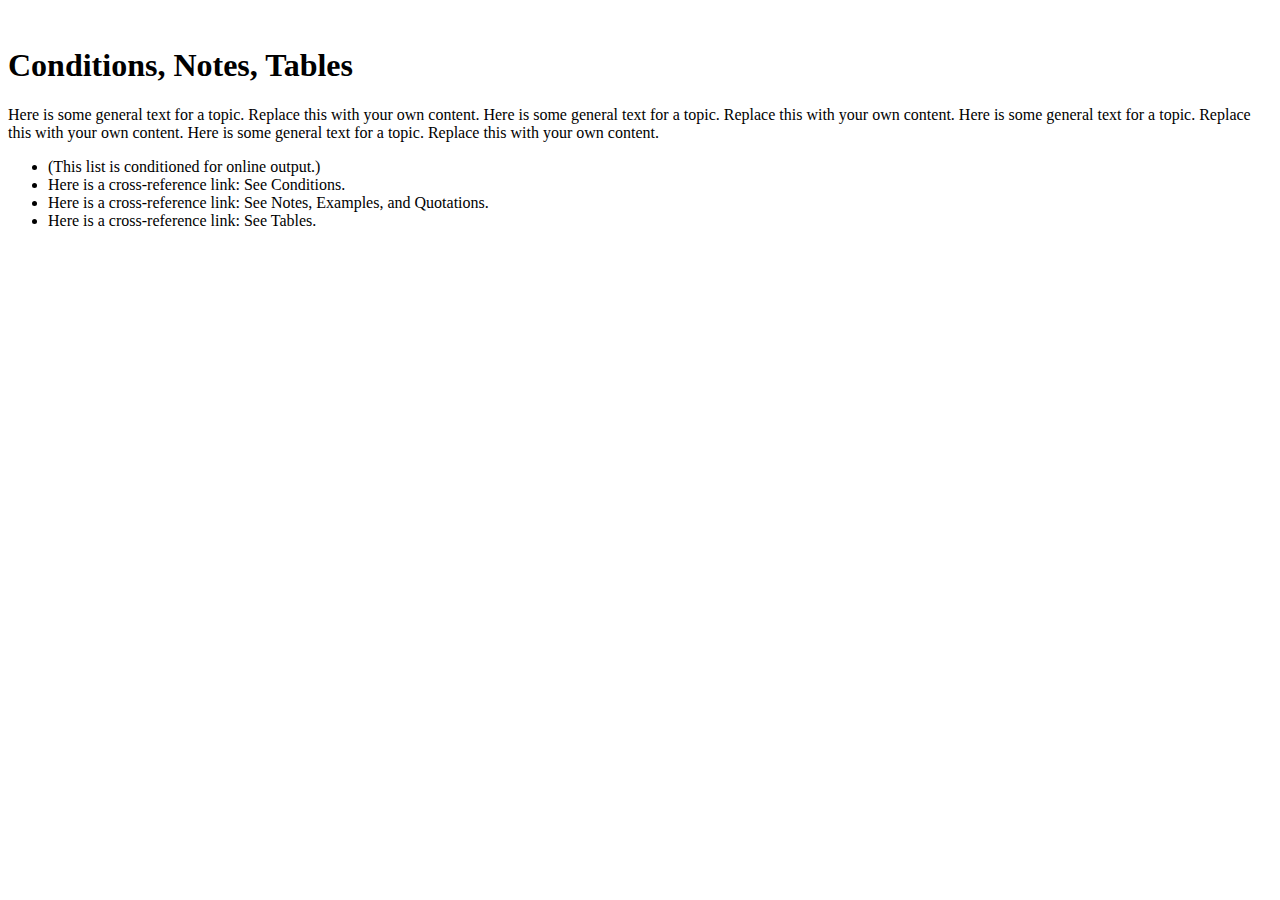
<file: Content/C_Conditions Notes Tables/ConditionsNotesTables.htm>
﻿<?xml version="1.0" encoding="utf-8"?>
<html xmlns:MadCap="http://www.madcapsoftware.com/Schemas/MadCap.xsd" MadCap:lastBlockDepth="4" MadCap:lastHeight="629" MadCap:lastWidth="478">
    <head>
        <link href="" rel="stylesheet" type="text/css" />
    </head>
    <body>
        <p class="ChapterNumber" MadCap:autonum="CHAPTER 1" MadCap:conditions="General.PDF">&#160;</p>
        <h1>
            <MadCap:concept term="ConditionsBlockElementsTables" />
            <MadCap:keyword term="Conditions;Tables" />Conditions, Notes, Tables</h1>
        <p class="FirstPageOfChapter">Here is some general text for a topic. Replace this with your own content. Here is some general text for a topic. Replace this with your own content. Here is some general text for a topic. Replace this with your own content. Here is some general text for a topic. Replace this with your own content.</p>
        <MadCap:snippetBlock src="../Resources/Snippets/MiniTOC.flsnp" MadCap:conditions="General.PDF" />
        <ul MadCap:conditions="General.Online">
            <li>(This list is conditioned for online output.)</li>
            <li>Here is a cross-reference link: See <MadCap:xref href="Conditions.htm">Conditions</MadCap:xref>.</li>
            <li>Here is a cross-reference link: See <MadCap:xref href="NotesExamplesQuotations.htm">Notes, Examples, and Quotations</MadCap:xref>.</li>
            <li>Here is a cross-reference link: See <MadCap:xref href="Tables.htm">Tables</MadCap:xref>.</li>
        </ul>
    </body>
</html>
</file>
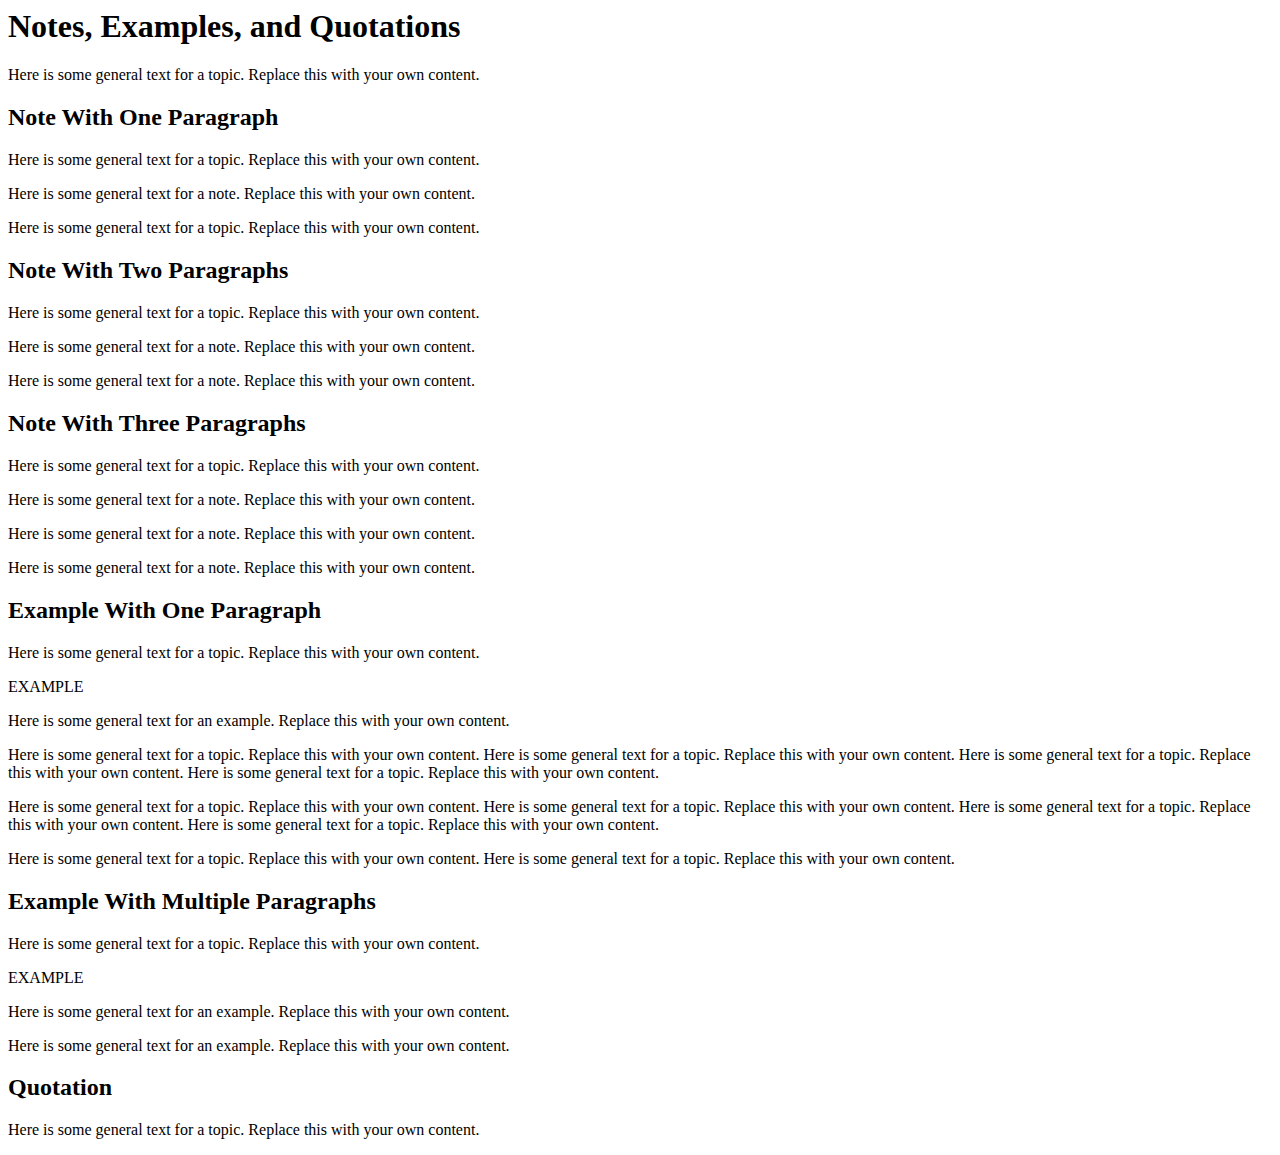
<file: Content/C_Conditions Notes Tables/NotesExamplesQuotations.htm>
﻿<?xml version="1.0" encoding="utf-8"?>
<html xmlns:MadCap="http://www.madcapsoftware.com/Schemas/MadCap.xsd" MadCap:lastBlockDepth="3" MadCap:lastHeight="2685" MadCap:lastWidth="376">
    <head>
        <link href="" rel="stylesheet" type="text/css" />
    </head>
    <body>
        <h1>
            <MadCap:concept term="ConditionsBlockElementsTables" />
            <MadCap:keyword term="Notes;Examples;Quotations" />Notes, Examples, and Quotations</h1>
        <p>Here is some general text for a topic. Replace this with your own content.</p>
        <h2>Note With One Paragraph</h2>
        <p>Here is some general text for a topic. Replace this with your own content.</p>
        <div class="note">
            <p class="noteInDiv" MadCap:autonum="&lt;b&gt;&lt;span style=&quot;color: #fdc80b;&quot; class=&quot;mcFormatColor&quot;&gt;Note: &lt;/span&gt;&lt;/b&gt;">Here is some general text for a note. Replace this with your own content.</p>
        </div>
        <p>Here is some general text for a topic. Replace this with your own content.</p>
        <h2>Note With Two Paragraphs</h2>
        <p>Here is some general text for a topic. Replace this with your own content.</p>
        <div class="note">
            <p class="noteInDiv" MadCap:autonum="&lt;b&gt;&lt;span style=&quot;color: #fdc80b;&quot; class=&quot;mcFormatColor&quot;&gt;Note: &lt;/span&gt;&lt;/b&gt;">Here is some general text for a note. Replace this with your own content.</p>
            <p>Here is some general text for a note. Replace this with your own content.</p>
        </div>
        <h2>Note With Three Paragraphs</h2>
        <p>Here is some general text for a topic. Replace this with your own content.</p>
        <div class="note">
            <p class="noteInDiv" MadCap:autonum="&lt;b&gt;&lt;span style=&quot;color: #fdc80b;&quot; class=&quot;mcFormatColor&quot;&gt;Note: &lt;/span&gt;&lt;/b&gt;">Here is some general text for a note. Replace this with your own content.</p>
            <p>Here is some general text for a note. Replace this with your own content.</p>
            <p>Here is some general text for a note. Replace this with your own content.</p>
        </div>
        <h2>Example With One Paragraph</h2>
        <p>Here is some general text for a topic. Replace this with your own content.</p>
        <div class="example">
            <p class="ExampleHeadText">EXAMPLE</p>
            <p>Here is some general text for an example. Replace this with your own content.</p>
        </div>
        <p> Here is some general text for a topic. Replace this with your own content.  Here is some general text for a topic. Replace this with your own content.  Here is some general text for a topic. Replace this with your own content.  Here is some general text for a topic. Replace this with your own content.</p>
        <p> Here is some general text for a topic. Replace this with your own content.  Here is some general text for a topic. Replace this with your own content.  Here is some general text for a topic. Replace this with your own content.  Here is some general text for a topic. Replace this with your own content.</p>
        <p> Here is some general text for a topic. Replace this with your own content.  Here is some general text for a topic. Replace this with your own content.</p>
        <h2>Example With Multiple Paragraphs</h2>
        <p> Here is some general text for a topic. Replace this with your own content.</p>
        <div class="example">
            <p class="ExampleHeadText">EXAMPLE</p>
            <p>Here is some general text for an example. Replace this with your own content.</p>
            <p>Here is some general text for an example. Replace this with your own content.</p>
        </div>
        <h2>Quotation</h2>
        <p>Here is some general text for a topic. Replace this with your own content.</p>
    </body>
</html>
</file>
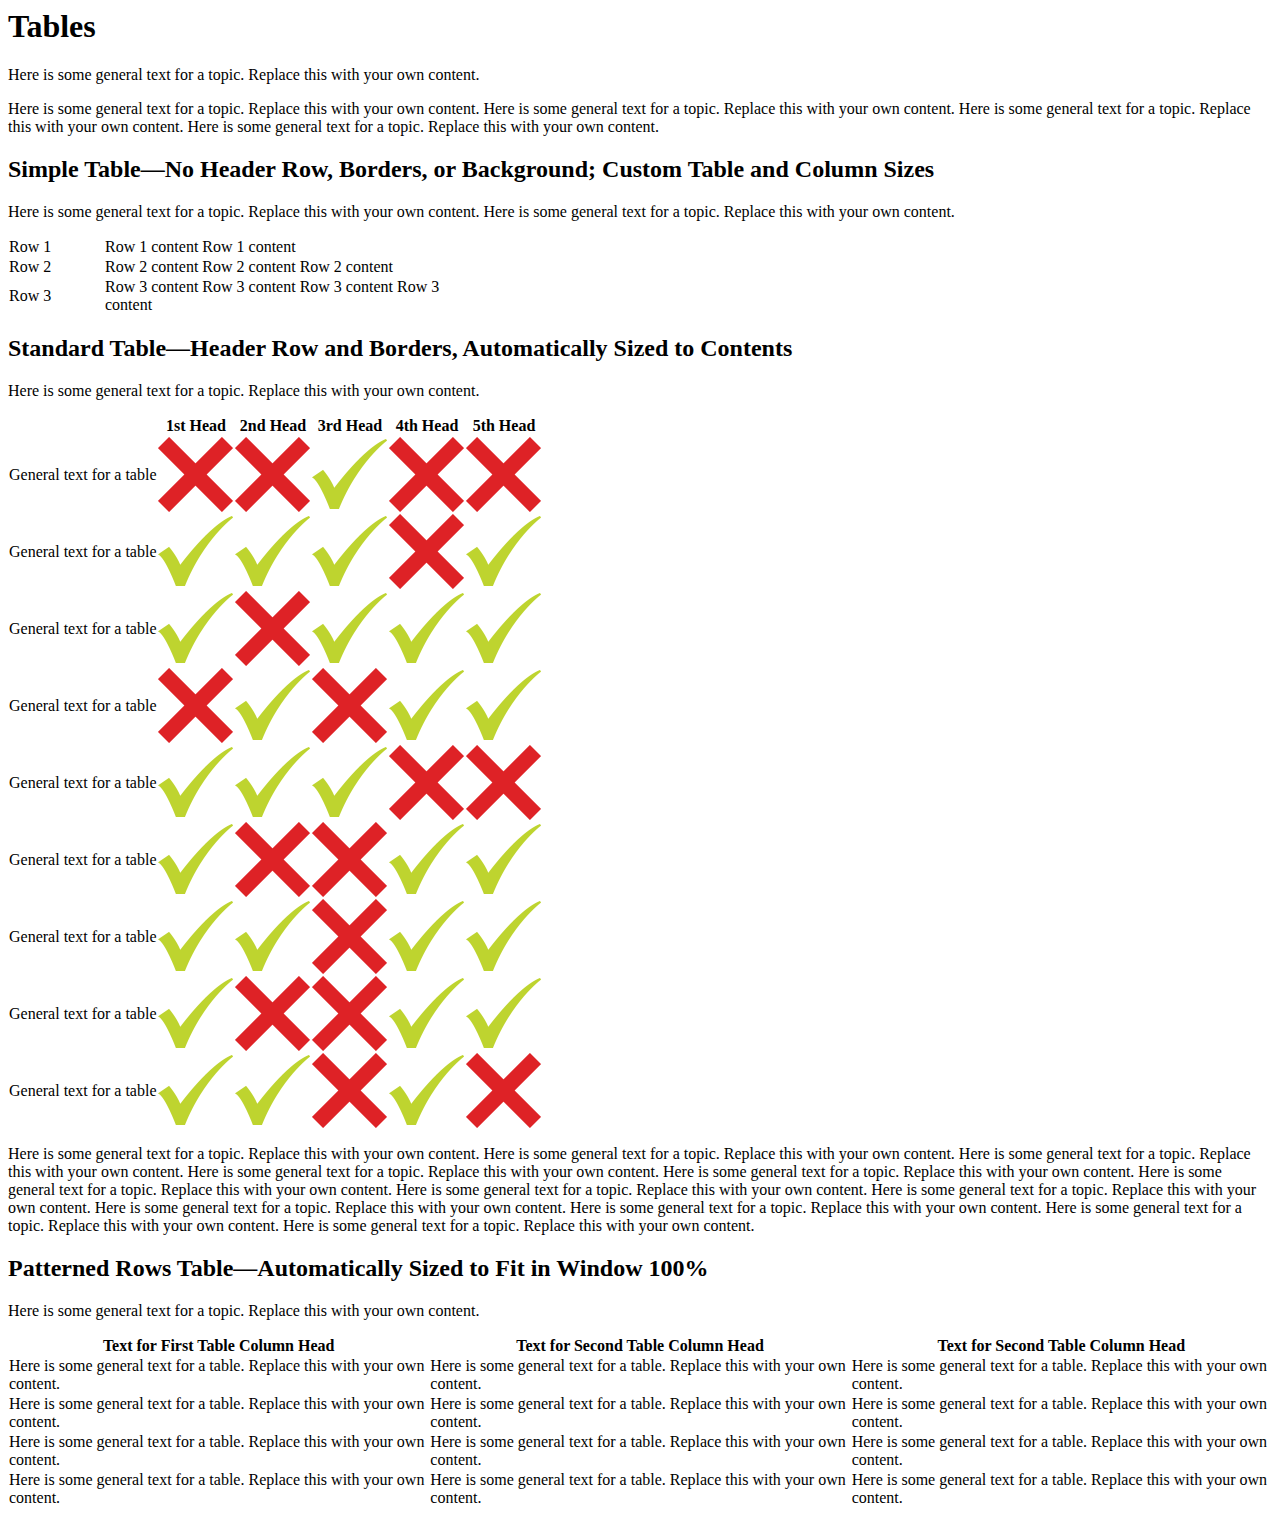
<file: Content/C_Conditions Notes Tables/Tables.htm>
﻿<?xml version="1.0" encoding="utf-8"?>
<html xmlns:MadCap="http://www.madcapsoftware.com/Schemas/MadCap.xsd" MadCap:lastBlockDepth="6" MadCap:lastHeight="2589" MadCap:lastWidth="480">
    <head>
    </head>
    <body>
        <h1>
            <MadCap:concept term="ConditionsBlockElementsTables" />
            <MadCap:keyword term="Tables" />Tables</h1>
        <p MadCap:conditions="PrintGuides.UserGuideA,General.Online">Here is some general text for a topic. Replace this with your own content.</p>
        <p class="FirstPageOfChapter" MadCap:conditions="PrintGuides.UserGuideB">Here is some general text for a topic. Replace this with your own content. Here is some general text for a topic. Replace this with your own content. Here is some general text for a topic. Replace this with your own content. Here is some general text for a topic. Replace this with your own content.</p>
        <MadCap:snippetBlock src="../Resources/Snippets/MiniTOC.flsnp" MadCap:conditions="PrintGuides.UserGuideB" />
        <h2>Simple Table—No Header Row, Borders, or Background; Custom Table and Column Sizes</h2>
        <p>Here is some general text for a topic. Replace this with your own content. Here is some general text for a topic. Replace this with your own content.</p>
        <table style="margin-left: 0;margin-right: auto;width: 5in;mc-table-style: url('../Resources/TableStyles/Basic-Alternate-Rows.css');" class="TableStyle-Basic-Alternate-Rows" cellspacing="0">
            <col class="TableStyle-Basic-Alternate-Rows-Column-Regular" style="width: 20%;" />
            <col class="TableStyle-Basic-Alternate-Rows-Column-Regular" />
            <tbody>
                <tr class="TableStyle-Basic-Alternate-Rows-Body-LightRows">
                    <td class="TableStyle-Basic-Alternate-Rows-BodyE-Regular-LightRows">
                        <p class="TableTextDarkEmphasis">Row 1</p>
                    </td>
                    <td class="TableStyle-Basic-Alternate-Rows-BodyD-Regular-LightRows">
                        <p class="TableTextCenterDark">Row 1 content Row 1 content</p>
                    </td>
                </tr>
                <tr class="TableStyle-Basic-Alternate-Rows-Body-DarkerRows">
                    <td class="TableStyle-Basic-Alternate-Rows-BodyE-Regular-DarkerRows">
                        <p class="TableTextDarkEmphasis">Row 2</p>
                    </td>
                    <td class="TableStyle-Basic-Alternate-Rows-BodyD-Regular-DarkerRows">
                        <p class="TableTextCenterDark">Row 2 content Row 2 content Row 2 content</p>
                    </td>
                </tr>
                <tr class="TableStyle-Basic-Alternate-Rows-Body-LightRows">
                    <td class="TableStyle-Basic-Alternate-Rows-BodyB-Regular-LightRows">
                        <p class="TableTextDarkEmphasis">Row 3</p>
                    </td>
                    <td class="TableStyle-Basic-Alternate-Rows-BodyA-Regular-LightRows">
                        <p class="TableTextCenterDark">Row 3 content Row 3 content Row 3 content Row 3 content</p>
                    </td>
                </tr>
            </tbody>
        </table>
        <h2>Standard Table—Header Row and Borders, Automatically Sized to Contents</h2>
        <p>Here is some general text for a topic. Replace this with your own content.</p>
        <table class="TableStyle-Basic-Alternate-Rows" style="margin-left: 0;margin-right: auto;caption-side: top;mc-table-style: url('../Resources/TableStyles/Basic-Alternate-Rows.css');" cellspacing="0">
            <col class="TableStyle-Basic-Alternate-Rows-Column-Regular" />
            <col class="TableStyle-Basic-Alternate-Rows-Column-Regular" />
            <col class="TableStyle-Basic-Alternate-Rows-Column-Regular" />
            <col class="TableStyle-Basic-Alternate-Rows-Column-Regular" />
            <col class="TableStyle-Basic-Alternate-Rows-Column-Regular" />
            <col class="TableStyle-Basic-Alternate-Rows-Column-Regular" />
            <thead>
                <tr class="TableStyle-Basic-Alternate-Rows-Head-Header1">
                    <th class="TableStyle-Basic-Alternate-Rows-HeadE-Regular-Header1">
                        <p class="TableTextDarkEmphasis">&#160;</p>
                    </th>
                    <th class="TableStyle-Basic-Alternate-Rows-HeadE-Regular-Header1">1st Head</th>
                    <th class="TableStyle-Basic-Alternate-Rows-HeadE-Regular-Header1">2nd Head</th>
                    <th class="TableStyle-Basic-Alternate-Rows-HeadE-Regular-Header1">3rd Head</th>
                    <th class="TableStyle-Basic-Alternate-Rows-HeadE-Regular-Header1">4th Head</th>
                    <th class="TableStyle-Basic-Alternate-Rows-HeadD-Regular-Header1">5th Head</th>
                </tr>
            </thead>
            <tbody>
                <tr class="TableStyle-Basic-Alternate-Rows-Body-LightRows">
                    <td class="TableStyle-Basic-Alternate-Rows-BodyE-Regular-LightRows">
                        <p class="TableTextDarkEmphasis">General text for a table</p>
                    </td>
                    <td class="TableStyle-Basic-Alternate-Rows-BodyE-Regular-LightRows" style="text-align: center;">
                        <p class="TableTextCenterDark">
                            <img src="../Resources/Images/RedX.png" class="ReduceButtonSize" />
                        </p>
                    </td>
                    <td class="TableStyle-Basic-Alternate-Rows-BodyE-Regular-LightRows" style="text-align: center;">
                        <p class="TableTextCenterDark">
                            <img src="../Resources/Images/RedX.png" class="ReduceButtonSize" />
                        </p>
                    </td>
                    <td class="TableStyle-Basic-Alternate-Rows-BodyE-Regular-LightRows" style="text-align: center;">
                        <p class="TableTextCenterDark">
                            <img src="../Resources/Images/GreenCheck.png" class="ReduceButtonSize" />
                        </p>
                    </td>
                    <td class="TableStyle-Basic-Alternate-Rows-BodyE-Regular-LightRows" style="text-align: center;">
                        <p class="TableTextCenterDark">
                            <img src="../Resources/Images/RedX.png" class="ReduceButtonSize" />
                        </p>
                    </td>
                    <td class="TableStyle-Basic-Alternate-Rows-BodyD-Regular-LightRows" style="text-align: center;">
                        <p class="TableTextCenterDark">
                            <img src="../Resources/Images/RedX.png" class="ReduceButtonSize" />
                        </p>
                    </td>
                </tr>
                <tr class="TableStyle-Basic-Alternate-Rows-Body-DarkerRows">
                    <td class="TableStyle-Basic-Alternate-Rows-BodyE-Regular-DarkerRows">
                        <p class="TableTextDarkEmphasis">General text for a table</p>
                    </td>
                    <td class="TableStyle-Basic-Alternate-Rows-BodyE-Regular-DarkerRows" style="text-align: center;">
                        <p class="TableTextCenterDark">
                            <img src="../Resources/Images/GreenCheck.png" class="ReduceButtonSize" />
                        </p>
                    </td>
                    <td class="TableStyle-Basic-Alternate-Rows-BodyE-Regular-DarkerRows" style="text-align: center;">
                        <p class="TableTextCenterDark">
                            <img src="../Resources/Images/GreenCheck.png" class="ReduceButtonSize" />
                        </p>
                    </td>
                    <td class="TableStyle-Basic-Alternate-Rows-BodyE-Regular-DarkerRows" style="text-align: center;">
                        <p class="TableTextCenterDark">
                            <img src="../Resources/Images/GreenCheck.png" class="ReduceButtonSize" />
                        </p>
                    </td>
                    <td class="TableStyle-Basic-Alternate-Rows-BodyE-Regular-DarkerRows" style="text-align: center;">
                        <p class="TableTextCenterDark">
                            <img src="../Resources/Images/RedX.png" class="ReduceButtonSize" />
                        </p>
                    </td>
                    <td class="TableStyle-Basic-Alternate-Rows-BodyD-Regular-DarkerRows" style="text-align: center;">
                        <p class="TableTextCenterDark">
                            <img src="../Resources/Images/GreenCheck.png" class="ReduceButtonSize" />
                        </p>
                    </td>
                </tr>
                <tr class="TableStyle-Basic-Alternate-Rows-Body-LightRows">
                    <td class="TableStyle-Basic-Alternate-Rows-BodyE-Regular-LightRows">
                        <p class="TableTextDarkEmphasis">General text for a table</p>
                    </td>
                    <td class="TableStyle-Basic-Alternate-Rows-BodyE-Regular-LightRows" style="text-align: center;">
                        <p class="TableTextCenterDark">
                            <img src="../Resources/Images/GreenCheck.png" class="ReduceButtonSize" />
                        </p>
                    </td>
                    <td class="TableStyle-Basic-Alternate-Rows-BodyE-Regular-LightRows" style="text-align: center;">
                        <p class="TableTextCenterDark">
                            <img src="../Resources/Images/RedX.png" class="ReduceButtonSize" />
                        </p>
                    </td>
                    <td class="TableStyle-Basic-Alternate-Rows-BodyE-Regular-LightRows" style="text-align: center;">
                        <p class="TableTextCenterDark">
                            <img src="../Resources/Images/GreenCheck.png" class="ReduceButtonSize" />
                        </p>
                    </td>
                    <td class="TableStyle-Basic-Alternate-Rows-BodyE-Regular-LightRows" style="text-align: center;">
                        <p class="TableTextCenterDark">
                            <img src="../Resources/Images/GreenCheck.png" class="ReduceButtonSize" />
                        </p>
                    </td>
                    <td class="TableStyle-Basic-Alternate-Rows-BodyD-Regular-LightRows" style="text-align: center;">
                        <p class="TableTextCenterDark">
                            <img src="../Resources/Images/GreenCheck.png" class="ReduceButtonSize" />
                        </p>
                    </td>
                </tr>
                <tr class="TableStyle-Basic-Alternate-Rows-Body-DarkerRows">
                    <td class="TableStyle-Basic-Alternate-Rows-BodyE-Regular-DarkerRows">
                        <p class="TableTextDarkEmphasis">General text for a table</p>
                    </td>
                    <td class="TableStyle-Basic-Alternate-Rows-BodyE-Regular-DarkerRows" style="text-align: center;">
                        <p class="TableTextCenterDark">
                            <img src="../Resources/Images/RedX.png" class="ReduceButtonSize" />
                        </p>
                    </td>
                    <td class="TableStyle-Basic-Alternate-Rows-BodyE-Regular-DarkerRows" style="text-align: center;">
                        <p class="TableTextCenterDark">
                            <img src="../Resources/Images/GreenCheck.png" class="ReduceButtonSize" />
                        </p>
                    </td>
                    <td class="TableStyle-Basic-Alternate-Rows-BodyE-Regular-DarkerRows" style="text-align: center;">
                        <p class="TableTextCenterDark">
                            <img src="../Resources/Images/RedX.png" class="ReduceButtonSize" />
                        </p>
                    </td>
                    <td class="TableStyle-Basic-Alternate-Rows-BodyE-Regular-DarkerRows" style="text-align: center;">
                        <p class="TableTextCenterDark">
                            <img src="../Resources/Images/GreenCheck.png" class="ReduceButtonSize" />
                        </p>
                    </td>
                    <td class="TableStyle-Basic-Alternate-Rows-BodyD-Regular-DarkerRows" style="text-align: center;">
                        <p class="TableTextCenterDark">
                            <img src="../Resources/Images/GreenCheck.png" class="ReduceButtonSize" />
                        </p>
                    </td>
                </tr>
                <tr class="TableStyle-Basic-Alternate-Rows-Body-LightRows">
                    <td class="TableStyle-Basic-Alternate-Rows-BodyE-Regular-LightRows">
                        <p class="TableTextDarkEmphasis">General text for a table</p>
                    </td>
                    <td class="TableStyle-Basic-Alternate-Rows-BodyE-Regular-LightRows" style="text-align: center;">
                        <p class="TableTextCenterDark">
                            <img src="../Resources/Images/GreenCheck.png" class="ReduceButtonSize" />
                        </p>
                    </td>
                    <td class="TableStyle-Basic-Alternate-Rows-BodyE-Regular-LightRows" style="text-align: center;">
                        <p class="TableTextCenterDark">
                            <img src="../Resources/Images/GreenCheck.png" class="ReduceButtonSize" />
                        </p>
                    </td>
                    <td class="TableStyle-Basic-Alternate-Rows-BodyE-Regular-LightRows" style="text-align: center;">
                        <p class="TableTextCenterDark">
                            <img src="../Resources/Images/GreenCheck.png" class="ReduceButtonSize" />
                        </p>
                    </td>
                    <td class="TableStyle-Basic-Alternate-Rows-BodyE-Regular-LightRows" style="text-align: center;">
                        <p class="TableTextCenterDark">
                            <img src="../Resources/Images/RedX.png" class="ReduceButtonSize" />
                        </p>
                    </td>
                    <td class="TableStyle-Basic-Alternate-Rows-BodyD-Regular-LightRows" style="text-align: center;">
                        <p class="TableTextCenterDark">
                            <img src="../Resources/Images/RedX.png" class="ReduceButtonSize" />
                        </p>
                    </td>
                </tr>
                <tr class="TableStyle-Basic-Alternate-Rows-Body-DarkerRows">
                    <td class="TableStyle-Basic-Alternate-Rows-BodyE-Regular-DarkerRows">
                        <p class="TableTextDarkEmphasis">General text for a table</p>
                    </td>
                    <td class="TableStyle-Basic-Alternate-Rows-BodyE-Regular-DarkerRows" style="text-align: center;">
                        <p class="TableTextCenterDark">
                            <img src="../Resources/Images/GreenCheck.png" class="ReduceButtonSize" />
                        </p>
                    </td>
                    <td class="TableStyle-Basic-Alternate-Rows-BodyE-Regular-DarkerRows" style="text-align: center;">
                        <p class="TableTextCenterDark">
                            <img src="../Resources/Images/RedX.png" class="ReduceButtonSize" />
                        </p>
                    </td>
                    <td class="TableStyle-Basic-Alternate-Rows-BodyE-Regular-DarkerRows" style="text-align: center;">
                        <p class="TableTextCenterDark">
                            <img src="../Resources/Images/RedX.png" class="ReduceButtonSize" />
                        </p>
                    </td>
                    <td class="TableStyle-Basic-Alternate-Rows-BodyE-Regular-DarkerRows" style="text-align: center;">
                        <p class="TableTextCenterDark">
                            <img src="../Resources/Images/GreenCheck.png" class="ReduceButtonSize" />
                        </p>
                    </td>
                    <td class="TableStyle-Basic-Alternate-Rows-BodyD-Regular-DarkerRows" style="text-align: center;">
                        <p class="TableTextCenterDark">
                            <img src="../Resources/Images/GreenCheck.png" class="ReduceButtonSize" />
                        </p>
                    </td>
                </tr>
                <tr class="TableStyle-Basic-Alternate-Rows-Body-LightRows">
                    <td class="TableStyle-Basic-Alternate-Rows-BodyE-Regular-LightRows">
                        <p class="TableTextDarkEmphasis">General text for a table</p>
                    </td>
                    <td class="TableStyle-Basic-Alternate-Rows-BodyE-Regular-LightRows" style="text-align: center;">
                        <p class="TableTextCenterDark">
                            <img src="../Resources/Images/GreenCheck.png" class="ReduceButtonSize" />
                        </p>
                    </td>
                    <td class="TableStyle-Basic-Alternate-Rows-BodyE-Regular-LightRows" style="text-align: center;">
                        <p class="TableTextCenterDark">
                            <img src="../Resources/Images/GreenCheck.png" class="ReduceButtonSize" />
                        </p>
                    </td>
                    <td class="TableStyle-Basic-Alternate-Rows-BodyE-Regular-LightRows" style="text-align: center;">
                        <p class="TableTextCenterDark">
                            <img src="../Resources/Images/RedX.png" class="ReduceButtonSize" />
                        </p>
                    </td>
                    <td class="TableStyle-Basic-Alternate-Rows-BodyE-Regular-LightRows" style="text-align: center;">
                        <p class="TableTextCenterDark">
                            <img src="../Resources/Images/GreenCheck.png" class="ReduceButtonSize" />
                        </p>
                    </td>
                    <td class="TableStyle-Basic-Alternate-Rows-BodyD-Regular-LightRows" style="text-align: center;">
                        <p class="TableTextCenterDark">
                            <img src="../Resources/Images/GreenCheck.png" class="ReduceButtonSize" />
                        </p>
                    </td>
                </tr>
                <tr class="TableStyle-Basic-Alternate-Rows-Body-DarkerRows">
                    <td class="TableStyle-Basic-Alternate-Rows-BodyE-Regular-DarkerRows">
                        <p class="TableTextDarkEmphasis">General text for a table</p>
                    </td>
                    <td class="TableStyle-Basic-Alternate-Rows-BodyE-Regular-DarkerRows" style="text-align: center;">
                        <p class="TableTextCenterDark">
                            <img src="../Resources/Images/GreenCheck.png" class="ReduceButtonSize" />
                        </p>
                    </td>
                    <td class="TableStyle-Basic-Alternate-Rows-BodyE-Regular-DarkerRows" style="text-align: center;">
                        <p class="TableTextCenterDark">
                            <img src="../Resources/Images/RedX.png" class="ReduceButtonSize" />
                        </p>
                    </td>
                    <td class="TableStyle-Basic-Alternate-Rows-BodyE-Regular-DarkerRows" style="text-align: center;">
                        <p class="TableTextCenterDark">
                            <img src="../Resources/Images/RedX.png" class="ReduceButtonSize" />
                        </p>
                    </td>
                    <td class="TableStyle-Basic-Alternate-Rows-BodyE-Regular-DarkerRows" style="text-align: center;">
                        <p class="TableTextCenterDark">
                            <img src="../Resources/Images/GreenCheck.png" class="ReduceButtonSize" />
                        </p>
                    </td>
                    <td class="TableStyle-Basic-Alternate-Rows-BodyD-Regular-DarkerRows" style="text-align: center;">
                        <p class="TableTextCenterDark">
                            <img src="../Resources/Images/GreenCheck.png" class="ReduceButtonSize" />
                        </p>
                    </td>
                </tr>
                <tr class="TableStyle-Basic-Alternate-Rows-Body-LightRows">
                    <td class="TableStyle-Basic-Alternate-Rows-BodyB-Regular-LightRows">
                        <p class="TableTextDarkEmphasis">General text for a table</p>
                    </td>
                    <td class="TableStyle-Basic-Alternate-Rows-BodyB-Regular-LightRows" style="text-align: center;">
                        <p class="TableTextCenterDark">
                            <img src="../Resources/Images/GreenCheck.png" class="ReduceButtonSize" />
                        </p>
                    </td>
                    <td class="TableStyle-Basic-Alternate-Rows-BodyB-Regular-LightRows" style="text-align: center;">
                        <p class="TableTextCenterDark">
                            <img src="../Resources/Images/GreenCheck.png" class="ReduceButtonSize" />
                        </p>
                    </td>
                    <td class="TableStyle-Basic-Alternate-Rows-BodyB-Regular-LightRows" style="text-align: center;">
                        <p class="TableTextCenterDark">
                            <img src="../Resources/Images/RedX.png" class="ReduceButtonSize" />
                        </p>
                    </td>
                    <td class="TableStyle-Basic-Alternate-Rows-BodyB-Regular-LightRows" style="text-align: center;">
                        <p class="TableTextCenterDark">
                            <img src="../Resources/Images/GreenCheck.png" class="ReduceButtonSize" />
                        </p>
                    </td>
                    <td class="TableStyle-Basic-Alternate-Rows-BodyA-Regular-LightRows" style="text-align: center;">
                        <p class="TableTextCenterDark">
                            <img src="../Resources/Images/RedX.png" class="ReduceButtonSize" />
                        </p>
                    </td>
                </tr>
            </tbody>
        </table>
        <p> Here is some general text for a topic. Replace this with your own content.  Here is some general text for a topic. Replace this with your own content.  Here is some general text for a topic. Replace this with your own content.  Here is some general text for a topic. Replace this with your own content.  Here is some general text for a topic. Replace this with your own content.  Here is some general text for a topic. Replace this with your own content.  Here is some general text for a topic. Replace this with your own content.  Here is some general text for a topic. Replace this with your own content.  Here is some general text for a topic. Replace this with your own content.  Here is some general text for a topic. Replace this with your own content.  Here is some general text for a topic. Replace this with your own content.  Here is some general text for a topic. Replace this with your own content.</p>
        <h2>
            <MadCap:keyword term="Tables:patterned rows" />Patterned Rows Table—Automatically Sized to Fit in Window 100%</h2>
        <p>Here is some general text for a topic. Replace this with your own content.</p>
        <table style="margin-left: 0;margin-right: auto;width: 100%;mc-table-style: url('../Resources/TableStyles/Basic-Alternate-Rows.css');" class="TableStyle-Basic-Alternate-Rows" cellspacing="0">
            <col class="TableStyle-Basic-Alternate-Rows-Column-Regular" />
            <col class="TableStyle-Basic-Alternate-Rows-Column-Regular" />
            <col class="TableStyle-Basic-Alternate-Rows-Column-Regular" />
            <thead>
                <tr class="TableStyle-Basic-Alternate-Rows-Head-Header1">
                    <th class="TableStyle-Basic-Alternate-Rows-HeadE-Regular-Header1">Text for First Table Column Head</th>
                    <th class="TableStyle-Basic-Alternate-Rows-HeadE-Regular-Header1">Text for Second Table Column Head</th>
                    <th class="TableStyle-Basic-Alternate-Rows-HeadD-Regular-Header1">Text for Second Table Column Head</th>
                </tr>
            </thead>
            <tbody>
                <tr class="TableStyle-Basic-Alternate-Rows-Body-LightRows">
                    <td class="TableStyle-Basic-Alternate-Rows-BodyE-Regular-LightRows">
                        <p class="TableTextDark">Here is some general text for a table. Replace this with your own content.</p>
                    </td>
                    <td class="TableStyle-Basic-Alternate-Rows-BodyE-Regular-LightRows">
                        <p class="TableTextDark">Here is some general text for a table. Replace this with your own content.</p>
                    </td>
                    <td class="TableStyle-Basic-Alternate-Rows-BodyD-Regular-LightRows">
                        <p class="TableTextDark">Here is some general text for a table. Replace this with your own content.</p>
                    </td>
                </tr>
                <tr class="TableStyle-Basic-Alternate-Rows-Body-DarkerRows">
                    <td class="TableStyle-Basic-Alternate-Rows-BodyE-Regular-DarkerRows">
                        <p class="TableTextDark">Here is some general text for a table. Replace this with your own content.</p>
                    </td>
                    <td class="TableStyle-Basic-Alternate-Rows-BodyE-Regular-DarkerRows">
                        <p class="TableTextDark">Here is some general text for a table. Replace this with your own content. </p>
                    </td>
                    <td class="TableStyle-Basic-Alternate-Rows-BodyD-Regular-DarkerRows">
                        <p class="TableTextDark">Here is some general text for a table. Replace this with your own content.</p>
                    </td>
                </tr>
                <tr class="TableStyle-Basic-Alternate-Rows-Body-LightRows">
                    <td class="TableStyle-Basic-Alternate-Rows-BodyE-Regular-LightRows">
                        <p class="TableTextDark">Here is some general text for a table. Replace this with your own content.</p>
                    </td>
                    <td class="TableStyle-Basic-Alternate-Rows-BodyE-Regular-LightRows">
                        <p class="TableTextDark">Here is some general text for a table. Replace this with your own content.</p>
                    </td>
                    <td class="TableStyle-Basic-Alternate-Rows-BodyD-Regular-LightRows">
                        <p class="TableTextDark">Here is some general text for a table. Replace this with your own content.</p>
                    </td>
                </tr>
                <tr class="TableStyle-Basic-Alternate-Rows-Body-DarkerRows">
                    <td class="TableStyle-Basic-Alternate-Rows-BodyB-Regular-DarkerRows">
                        <p class="TableTextDark">Here is some general text for a table. Replace this with your own content.</p>
                    </td>
                    <td class="TableStyle-Basic-Alternate-Rows-BodyB-Regular-DarkerRows">
                        <p class="TableTextDark">Here is some general text for a table. Replace this with your own content.</p>
                    </td>
                    <td class="TableStyle-Basic-Alternate-Rows-BodyA-Regular-DarkerRows">
                        <p class="TableTextDark">Here is some general text for a table. Replace this with your own content.</p>
                    </td>
                </tr>
            </tbody>
        </table>
    </body>
</html>
</file>
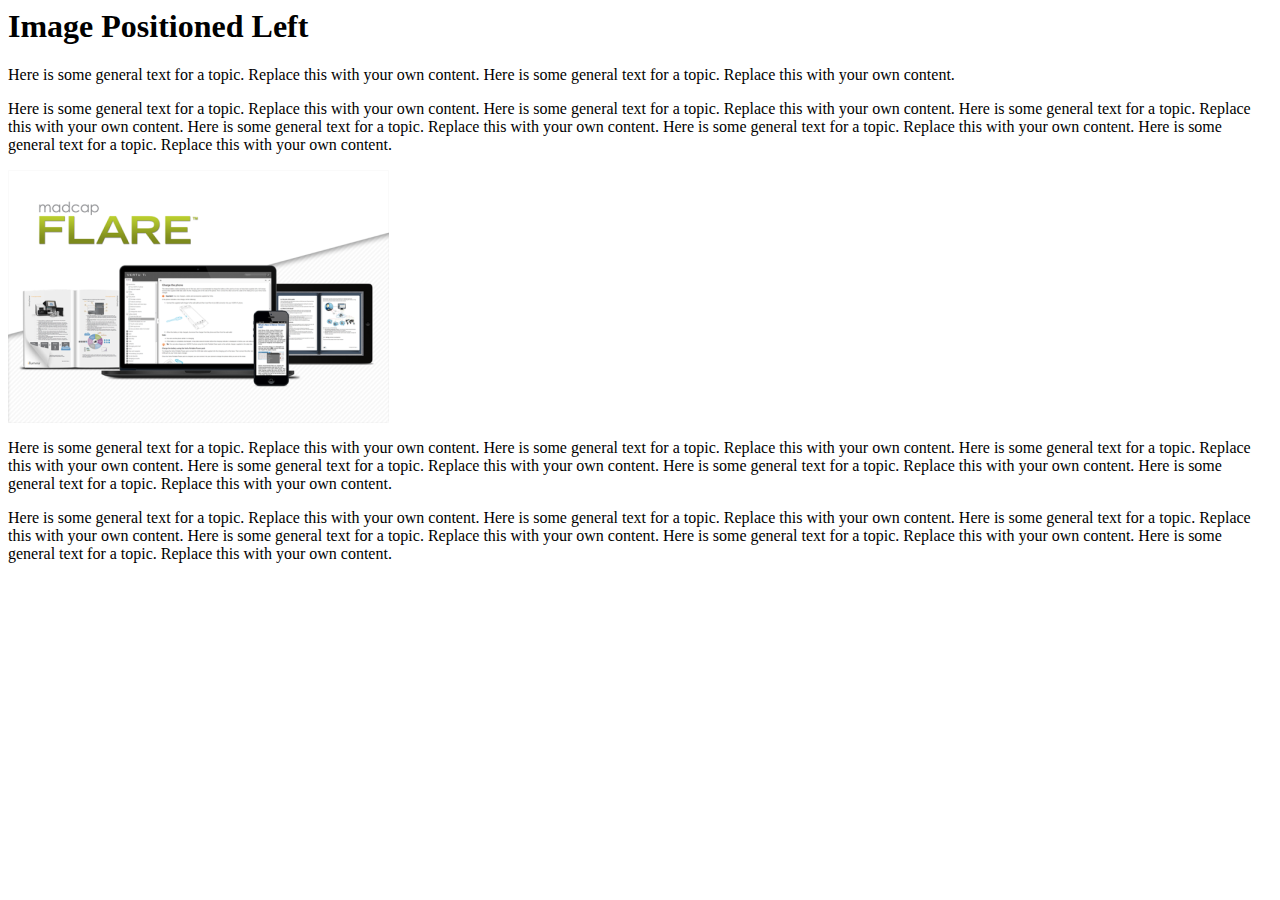
<file: Content/D_Images/ImagePositionedLeft.htm>
<?xml version="1.0" encoding="utf-8"?>
<html xmlns:MadCap="http://www.madcapsoftware.com/Schemas/MadCap.xsd" MadCap:lastBlockDepth="4" MadCap:lastHeight="564" MadCap:lastWidth="1270">
    <head>
        <link href="" rel="stylesheet" type="text/css" />
    </head>
    <body>
        <h1>
            <MadCap:concept term="Images" />
            <MadCap:keyword term="Images:positioned left" />Image Positioned Left</h1>
        <p>Here is some general text for a topic. Replace this with your own content. Here is some general text for a topic. Replace this with your own content.</p>
        <p>Here is some general text for a topic. Replace this with your own content. Here is some general text for a topic. Replace this with your own content. Here is some general text for a topic. Replace this with your own content. Here is some general text for a topic. Replace this with your own content. Here is some general text for a topic. Replace this with your own content. Here is some general text for a topic. Replace this with your own content. </p>
        <div class="ImagesFloatLeft">
            <p>
                <img src="../Resources/Images/Image.png" alt="">
                </img>
            </p>
        </div>
        <p>Here is some general text for a topic. Replace this with your own content. Here is some general text for a topic. Replace this with your own content. Here is some general text for a topic. Replace this with your own content. Here is some general text for a topic. Replace this with your own content. Here is some general text for a topic. Replace this with your own content. Here is some general text for a topic. Replace this with your own content. </p>
        <p>Here is some general text for a topic. Replace this with your own content. Here is some general text for a topic. Replace this with your own content. Here is some general text for a topic. Replace this with your own content. Here is some general text for a topic. Replace this with your own content. Here is some general text for a topic. Replace this with your own content. Here is some general text for a topic. Replace this with your own content. </p>
    </body>
</html>
</file>
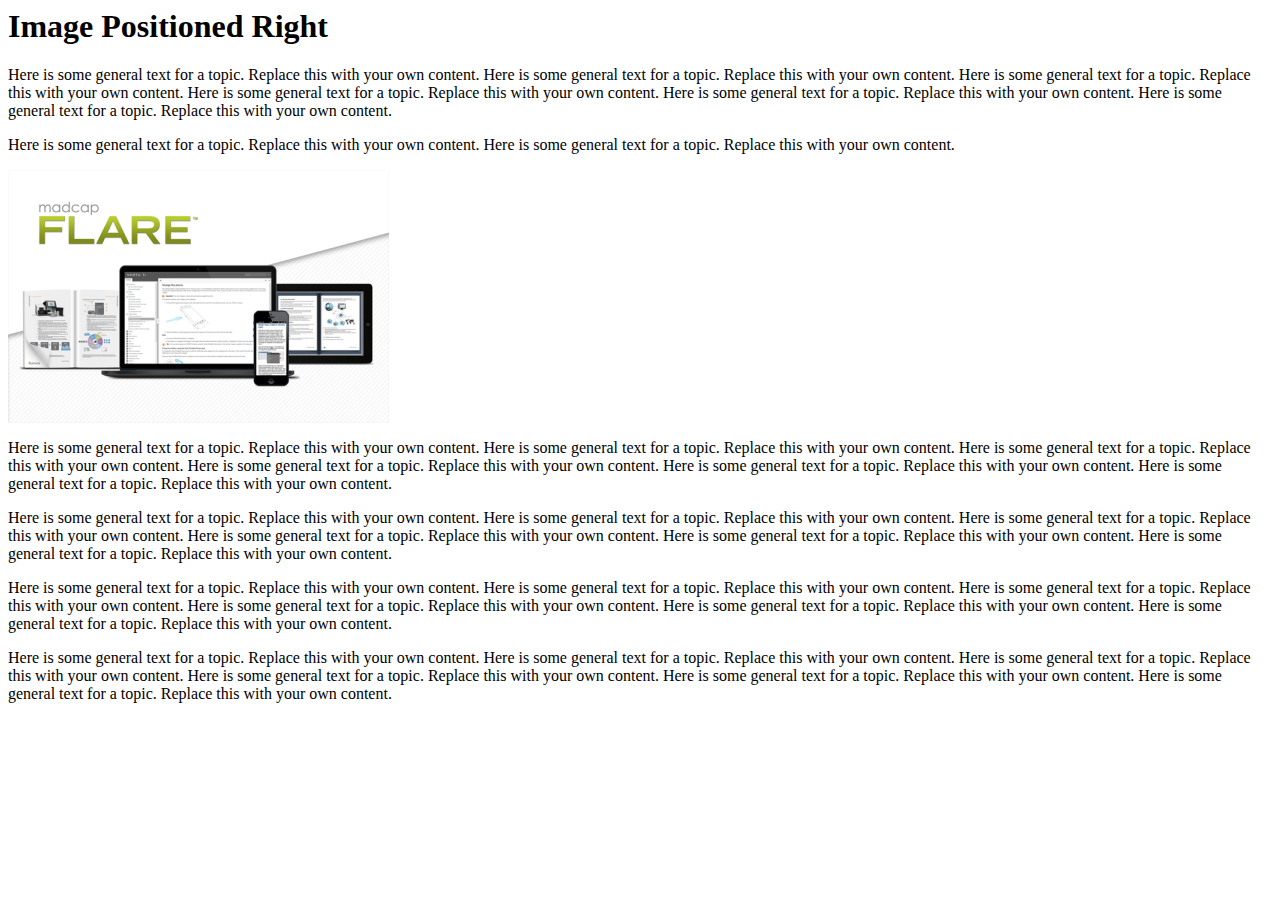
<file: Content/D_Images/ImagePositionedRight.htm>
<?xml version="1.0" encoding="utf-8"?>
<html xmlns:MadCap="http://www.madcapsoftware.com/Schemas/MadCap.xsd" MadCap:lastBlockDepth="5" MadCap:lastHeight="586" MadCap:lastWidth="1454">
    <head>
        <link href="" rel="stylesheet" type="text/css" />
    </head>
    <body>
        <h1>
            <MadCap:concept term="Images" />
            <MadCap:keyword term="Images:positioned right" />Image Positioned Right</h1>
        <p>Here is some general text for a topic. Replace this with your own content. Here is some general text for a topic. Replace this with your own content. Here is some general text for a topic. Replace this with your own content. Here is some general text for a topic. Replace this with your own content. Here is some general text for a topic. Replace this with your own content. Here is some general text for a topic. Replace this with your own content.</p>
        <p>Here is some general text for a topic. Replace this with your own content. Here is some general text for a topic. Replace this with your own content.</p>
        <div class="ImagesFloatRight">
            <p>
                <img src="../Resources/Images/Image.png" alt="">
                </img>
            </p>
        </div>
        <p>Here is some general text for a topic. Replace this with your own content. Here is some general text for a topic. Replace this with your own content. Here is some general text for a topic. Replace this with your own content. Here is some general text for a topic. Replace this with your own content. Here is some general text for a topic. Replace this with your own content. Here is some general text for a topic. Replace this with your own content.</p>
        <p>Here is some general text for a topic. Replace this with your own content. Here is some general text for a topic. Replace this with your own content. Here is some general text for a topic. Replace this with your own content. Here is some general text for a topic. Replace this with your own content. Here is some general text for a topic. Replace this with your own content. Here is some general text for a topic. Replace this with your own content.</p>
        <p>Here is some general text for a topic. Replace this with your own content. Here is some general text for a topic. Replace this with your own content. Here is some general text for a topic. Replace this with your own content. Here is some general text for a topic. Replace this with your own content. Here is some general text for a topic. Replace this with your own content. Here is some general text for a topic. Replace this with your own content.</p>
        <p>Here is some general text for a topic. Replace this with your own content. Here is some general text for a topic. Replace this with your own content. Here is some general text for a topic. Replace this with your own content. Here is some general text for a topic. Replace this with your own content. Here is some general text for a topic. Replace this with your own content. Here is some general text for a topic. Replace this with your own content.</p>
    </body>
</html>
</file>
<file: Content/Resources/Stylesheets/StylesForHomePage.css>
/*<meta />*/

/*===========================================================================================================================================================

Hello! If this is your first time looking at a stylesheet within the text editor view, what you are reading right now is a "comment". Comments are added throughout this stylesheet with the purpose of making the source code easier to understand, comments will not be interpreted during the compile process. Since comments are not interpreted during the compile process, feel free to add or remove any comments.

For help with MadCap Flare go to Help Ribbon > Topics Section > Open Help. Alternatively visit the Flare Online Help at help.madcapsoftware.com

If you have any questions regarding how to work with this stylesheet or template project, please contact MadCap Technical Support. 
https://www.madcapsoftware.com/support/contact-options.aspx

NOTE: Generally, this stylesheet has elements listed out in the order that they appear in the topic from top to bottom. The exception are General styles which are at the top and the stylesheet mediums which are at the bottom.

EXAMPLE: Since the Topic/Banner image is at the top of the home page, it will be listed closer to the top of this stylesheet. While, the footer will be written towards the bottom. 

===========================================================================================================================================================*/

/* Home Page General Styles*/

body
{
	font-family: 'Roboto', Arial;
	line-height: 1.5em;
}

h1
{
	font-size: 2.75em;
	color: #fff;
	text-align: center;
	line-height: 1;
}

h2
{
	font-size: 1.6785em;
}

p
{
	color: #5a5a5a;
	margin-bottom: 8px;
	margin-top: 8px;
}

.center
{
	position: relative;
	margin-right: auto;
	margin-left: auto;
	float: none !important;
	text-align: center;
}

.off-canvas-content .main-section > .outer-row
{
	max-width: 100%;
	padding: 0;
}

/*==Mad Cap proxy/editor assigned styles==*/

MadCap|searchBarProxy
{
	display: block;
	margin-left: auto;
	margin-right: auto;
	margin-top: 0;
	margin-bottom: 0;
	float: none;
	width: 50%;
}

MadCap|topicToolbarProxy
{
	float: none;
}

MadCap|menuProxy.menu1
{
	mc-toc-depth: 1;
	mc-context-sensitive: True;
}

MadCap|menuProxy.menu2
{
	mc-toc-depth: 1;
	mc-context-sensitive: True;
}

html.home-page
{
	mc-community-features: disabled;
}

/*==Top Navigation Bar Section==*/

nav.title-bar	/*Adds bottom border on top navigation bar*/
{
	border-bottom: 1px solid #d3d3d3;
}

/*==Home Page Hero Section==*/

div.topic-hero
{
	padding-bottom: 100px;
	padding-top: 75px;
	background-color: #058a95;
}

/*==Home Tiles section==*/

div.home-tiles-container
{
	padding-top: 60px;
	padding-bottom: 60px;
}

div.home-tiles	/*This layout was created using the Responsive Layout Editor in MadCap Flare. Go to: Home Ribbon > Styles Section > Responsive Layout*/
{
	mc-grid-row: true;
	margin-left: auto;
	margin-right: auto;
	margin-top: 1%;
	margin-bottom: 1%;
}

div.home-tiles::before
{
	content: ' ';
	display: table;
}

div.home-tiles::after
{
	content: ' ';
	display: table;
	clear: both;
}

div.home-tiles > div
{
	float: left;
	-moz-box-sizing: border-box;
	box-sizing: border-box;
}

div.home-tiles > div:nth-child(1)
{
	width: 16.667%;
	margin-left: 24%;
}

div.home-tiles > div:nth-child(2)
{
	width: 16.667%;
	margin-left: 1%;
}

div.home-tiles > div:nth-child(3)
{
	width: 16.667%;
	margin-left: 1%;
}

/*=Elements for text contained within each home-tile=*/

p.tile-title
{
	text-align: center;
	margin: 0;
}

a.home-button
{
	display: block;
	padding: 7px 10px;
	text-decoration: none;
	color: #058a95;
	transition: all 0.3s cubic-bezier(.25,.8,.25,1);
	border: 1px solid #058a95;
	border-radius: 5px;
	padding-top: 10px;
	padding-bottom: 10px;
	padding-left: 11.5px;
	padding-right: 11.5px;
	overflow: hidden;
}

a.home-button:hover
{
	background-color: #058a95;
	color: #FFF;
}

/*==Info section==*/

div.info-container
{
	margin-left: auto;
	margin-right: auto;
	width: 75%;
	padding-bottom: 75px;
}

div.info-section	/*This layout was created using the Responsive Layout Editor in MadCap Flare. Go to: Home Ribbon > Styles Section > Responsive Layout.*/
{
	mc-grid-row: true;
	margin-left: auto;
	margin-right: auto;
}

div.info-section::before
{
	content: ' ';
	display: table;
}

div.info-section::after
{
	content: ' ';
	display: table;
	clear: both;
}

div.info-section > div
{
	float: left;
	-moz-box-sizing: border-box;
	box-sizing: border-box;
}

div.info-section > div:nth-child(1)
{
	width: 16.667%;
	margin-left: 20%;
}

div.info-section > div:nth-child(2)
{
	width: 16.667%;
	margin-left: 5%;
}

div.info-section > div:nth-child(3)
{
	width: 16.667%;
	margin-left: 5%;
}

/*=Elements for content contained within each info section=*/

p.info-title
{
	line-height: 1em;
	padding-bottom: 10px;
	border-bottom: 1px solid #9c9c9c;
	font-size: 1.3em;
	font-weight: bold;
	text-align: center;
}

p.info-content
{
	font-size: 0.9em;
}

/*==Home Page Footer==*/

div.footer
{
	padding-top: 10px;
	padding-bottom: 10px;
	background-color: #f7f7f7;
}

div.footer a
{
	text-decoration: none;
	color: #DADADA;
}

div.footer p	/* Complex Selector: Any <p> that is contained within div.footer will have the following properties */
{
	font-size: 0.8em;
	color: #b1b1b1;
}

div.home-master-page-footer	/*This layout was created using the Responsive Layout Editor in MadCap Flare. Go to: Home Ribbon > Styles Section > Responsive Layout*/
{
	mc-grid-row: true;
	margin-left: auto;
	margin-right: auto;
	width: 55%;
}

div.home-master-page-footer::before
{
	content: ' ';
	display: table;
}

div.home-master-page-footer::after
{
	content: ' ';
	display: table;
	clear: both;
}

div.home-master-page-footer > div
{
	float: left;
	-moz-box-sizing: border-box;
	box-sizing: border-box;
}

div.home-master-page-footer > div:nth-child(1)
{
	width: 25%;
	margin-left: 0%;
}

div.home-master-page-footer > div:nth-child(2)
{
	width: 50%;
	margin-left: 0%;
}

div.home-master-page-footer > div:nth-child(3)
{
	width: 25%;
	margin-left: 0%;
}

MadCap|dropDown
{
	mc-closed-image: url('../Images/Assets/Icons/Arrows/arrow-right-gray.png');
	mc-open-image: url('../Images/Assets/Icons/Arrows/arrow-down-gray.png');
}

/*===========================================================================================================================================================
Styles after this point are styles that are for specific mediums. If any additional styles are added to this template they will be listed after mediums.
[@media tablet] declares styles that will apply when the screen is in tablet view
[@media mobile] declares styles that will apply when the screen is in mobile view
===========================================================================================================================================================*/

@media tablet
{
	div.home-tiles > div:nth-child(1)
	{
		width: 32%;
		margin-left: 1%;
	}

	div.home-tiles > div:nth-child(2)
	{
		width: 32%;
		margin-left: 1%;
	}

	div.home-tiles > div:nth-child(3)
	{
		width: 32%;
		margin-left: 1%;
	}

	div.info-section > div
	{
		text-align: center;
	}

	div.info-section > div:nth-child(1)
	{
		width: 100%;
		margin-left: 0%;
		margin-bottom: 10%;
		margin-top: 5%;
	}

	div.info-section > div:nth-child(2)
	{
		width: 100%;
		margin-left: 0%;
		margin-bottom: 5%;
	}

	div.info-section > div:nth-child(3)
	{
		width: 100%;
		margin-left: 0%;
	}

	p.info-title
	{
		font-size: 2em;
	}

	p.info-content
	{
		font-size: 1em;
	}

	div.footer
	{
		padding-top: 20px;
		padding-bottom: 20px;
	}

	div.home-master-page-footer > div:nth-child(1)
	{
		width: 25%;
		margin-left: 0%;
	}

	div.home-master-page-footer > div:nth-child(2)
	{
		width: 50%;
		margin-left: 0%;
	}

	div.home-master-page-footer > div:nth-child(3)
	{
		width: 25%;
		margin-left: 0%;
	}
}

@media mobile
{
	div.home-tiles > div
	{
		margin-top: 2%;
	}

	div.home-tiles > div:nth-child(1)
	{
		width: 90%;
		margin-left: 5%;
	}

	div.home-tiles > div:nth-child(2)
	{
		width: 90%;
		margin-left: 5%;
	}

	div.home-tiles > div:nth-child(3)
	{
		width: 90%;
		margin-left: 5%;
	}

	p.tile-title
	{
		font-size: 1.1em;
	}

	div.info-container
	{
		padding-bottom: 0;
	}

	div.info-section > div
	{
		text-align: center;
	}

	div.info-section > div:nth-child(1)
	{
		width: 100%;
		margin-left: 0%;
		margin-bottom: 10%;
		margin-top: 5%;
	}

	div.info-section > div:nth-child(2)
	{
		width: 100%;
		margin-left: 0%;
		margin-bottom: 10%;
	}

	div.info-section > div:nth-child(3)
	{
		width: 100%;
		margin-left: 0%;
		margin-bottom: 10%;
	}

	p.info-title
	{
		font-size: 2em;
	}

	p.info-content
	{
		font-size: 1em;
	}

	div.home-master-page-footer > div:nth-child(1)
	{
		width: 100%;
		border-bottom: 1px solid #d3d3d3;
	}

	div.home-master-page-footer > div:nth-child(2)
	{
		width: 100%;
		border-bottom: 1px solid #d3d3d3;
	}

	div.home-master-page-footer > div:nth-child(3)
	{
		width: 100%;
	}
}
</file>
